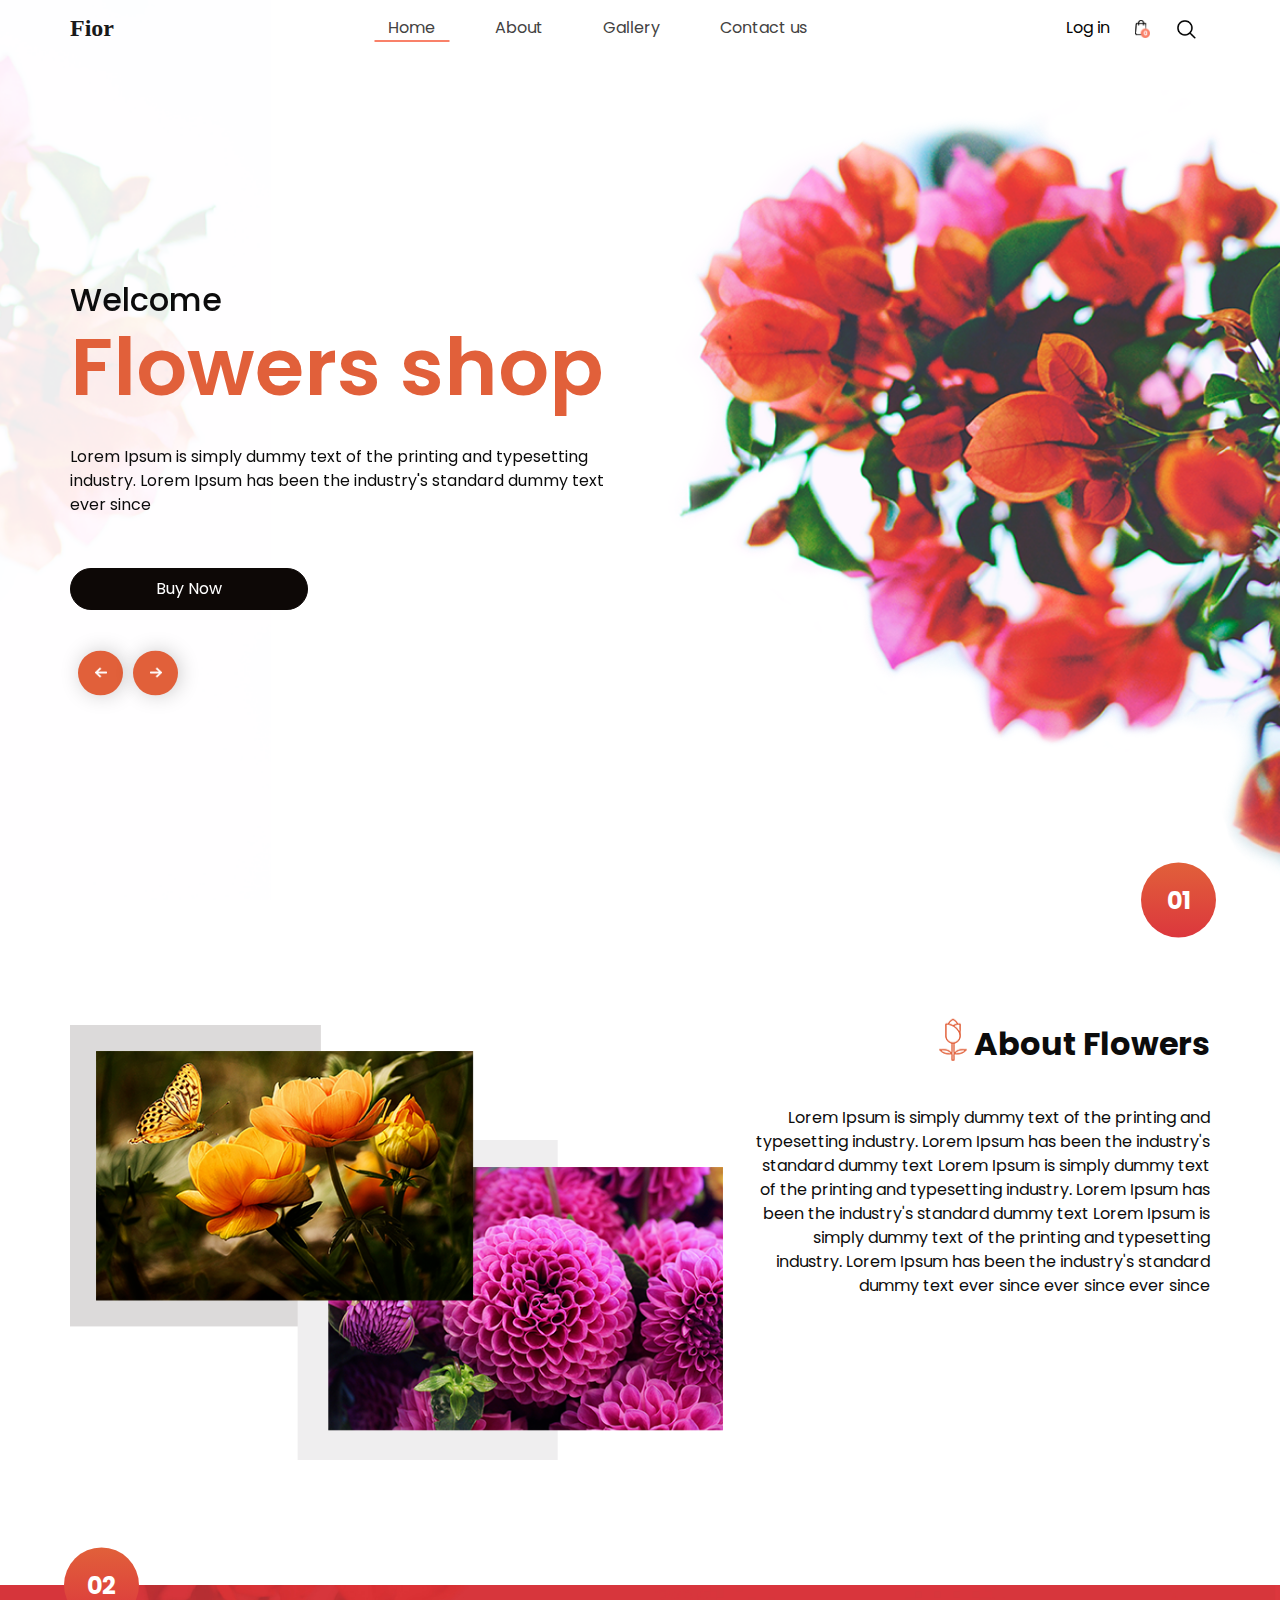
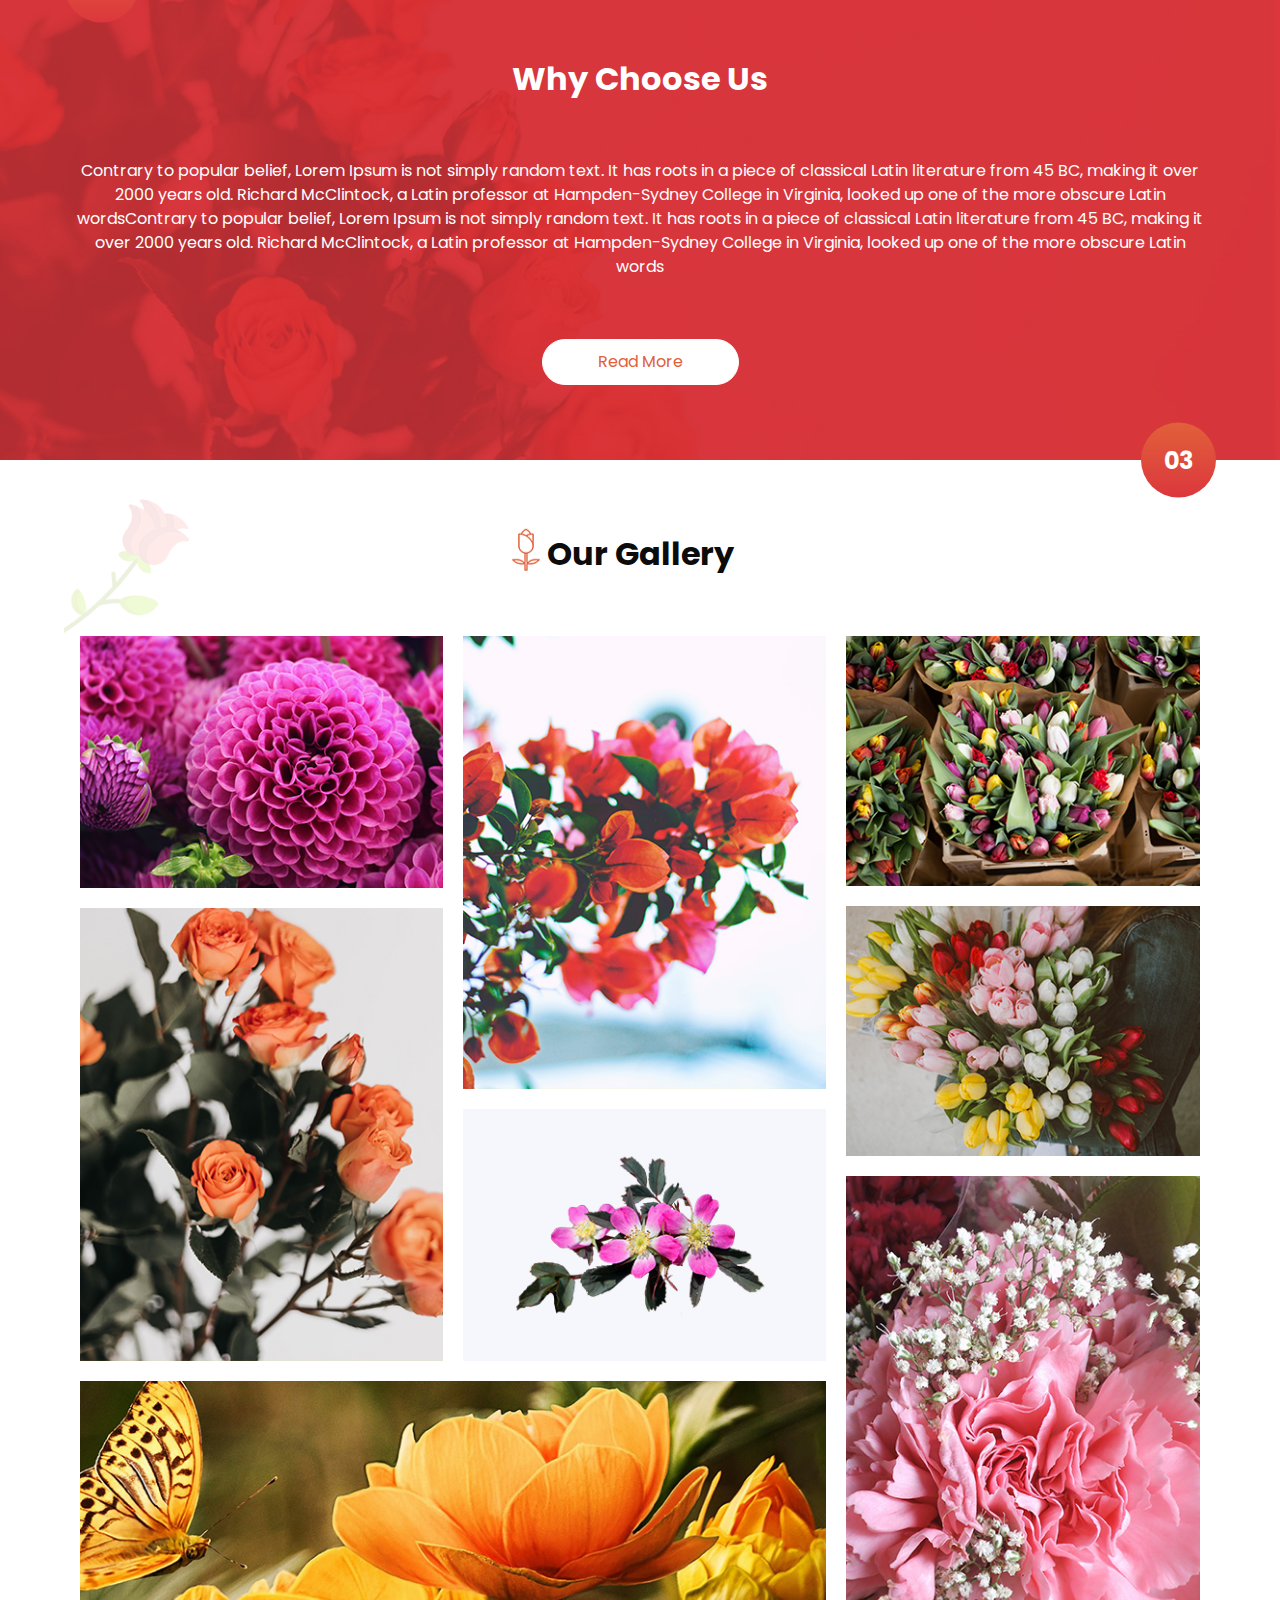
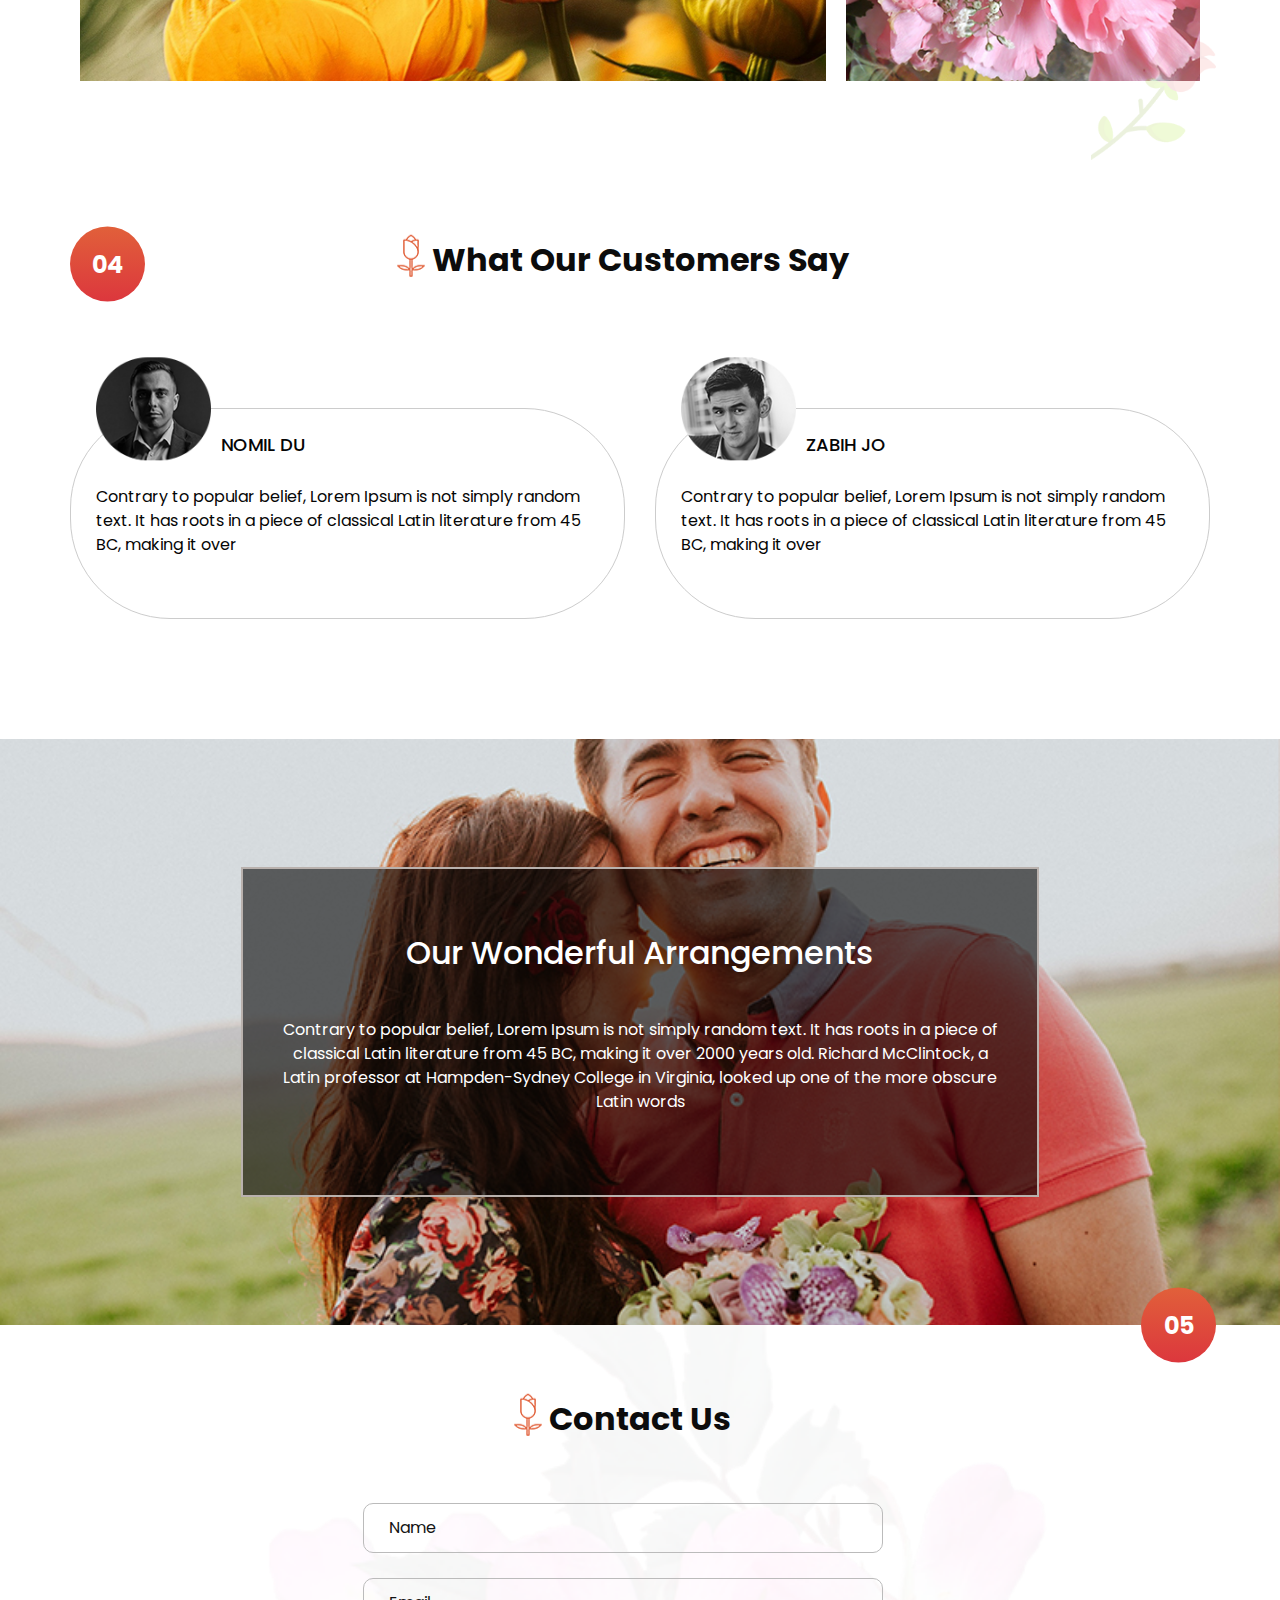
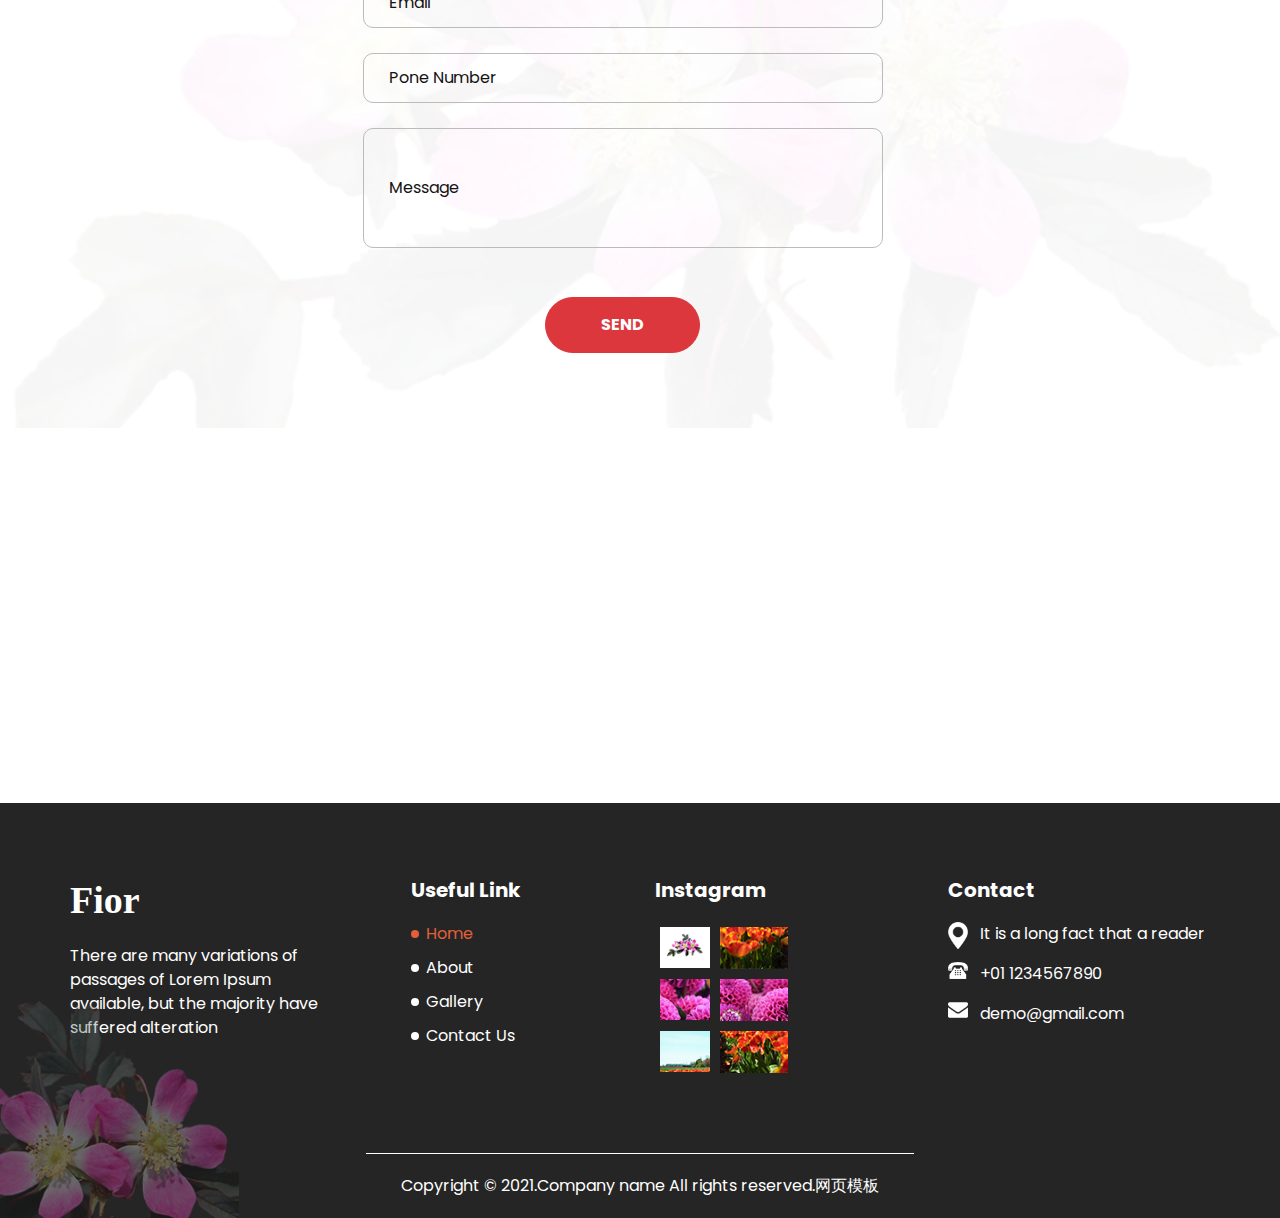
<file: index.html>
<!DOCTYPE html>
<html>

<head>
  <!-- Basic -->
  <meta charset="utf-8" />
  <meta http-equiv="X-UA-Compatible" content="IE=edge" />
  <!-- Mobile Metas -->
  <meta name="viewport" content="width=device-width, initial-scale=1, shrink-to-fit=no" />
  <!-- Site Metas -->
  <meta name="keywords" content="" />
  <meta name="description" content="" />
  <meta name="author" content="" />

  <title>Fior</title>

  <!-- slider stylesheet -->
  <link rel="stylesheet" type="text/css" href="css/owl.carousel.min.css" />

  <!-- bootstrap core css -->
  <link rel="stylesheet" type="text/css" href="css/bootstrap.css" />

  <!-- fonts style -->
  <link href="https://fonts.googleapis.com/css?family=Baloo+Chettan|Poppins:400,600,700&display=swap" rel="stylesheet">
  <!-- Custom styles for this template -->
  <link href="css/style.css" rel="stylesheet" />
  <!-- responsive style -->
  <link href="css/responsive.css" rel="stylesheet" />
</head>

<body>

  <div class="hero_area">
    <!-- header section strats -->
    <header class="header_section">
      <div class="container">
        <nav class="navbar navbar-expand-lg custom_nav-container ">
          <a class="navbar-brand" href="index.html">
            <span>
              Fior
            </span>
          </a>
          <button class="navbar-toggler" type="button" data-toggle="collapse" data-target="#navbarSupportedContent" aria-controls="navbarSupportedContent" aria-expanded="false" aria-label="Toggle navigation">
            <span class="navbar-toggler-icon"></span>
          </button>

          <div class="collapse navbar-collapse" id="navbarSupportedContent">
            <div class="d-flex mx-auto flex-column flex-lg-row align-items-center">
              <ul class="navbar-nav  ">
                <li class="nav-item active">
                  <a class="nav-link" href="index.html">Home <span class="sr-only">(current)</span></a>
                </li>
                <li class="nav-item">
                  <a class="nav-link" href="about.html"> About</a>
                </li>
                <li class="nav-item">
                  <a class="nav-link" href="gallery.html"> Gallery </a>
                </li>
                <li class="nav-item">
                  <a class="nav-link" href="contact.html">Contact us</a>
                </li>
              </ul>
            </div>
            <div class="quote_btn-container ">
              <a href="">
                Log in
              </a>
              <a href="">
                <img src="images/cart.png" alt="">
              </a>
              <form class="form-inline">
                <button class="btn  my-2 my-sm-0 nav_search-btn" type="submit"></button>
              </form>
            </div>
          </div>
        </nav>
      </div>
    </header>
    <!-- end header section -->
    <!-- slider section -->
    <section class=" slider_section position-relative">
      <div class="slider_number-container ">
        <div class="number-box">
          <span>
            01
          </span>
          <hr>
          <span>
            02
          </span>
        </div>
      </div>
      <div class="container">
        <div class="row">
          <div id="carouselExampleIndicators" class="carousel slide" data-ride="carousel">
            <div class="carousel-inner">
              <div class="carousel-item active">
                <div class="col-lg-6 col-md-8">
                  <div class="detail_box">
                    <h2>
                      Welcome
                    </h2>
                    <h1>
                      Flowers shop
                    </h1>
                    <p>
                      Lorem Ipsum is simply dummy text of the printing and typesetting industry. Lorem Ipsum has been
                      the
                      industry's
                      standard dummy text ever since
                    </p>
                    <div>
                      <a href="">Buy Now</a>
                    </div>
                  </div>
                </div>
              </div>
              <div class="carousel-item">
                <div class="col-lg-6 col-md-8">
                  <div class="detail_box">
                    <h2>
                      Welcome
                    </h2>
                    <h1>
                      Flowers shop
                    </h1>
                    <p>
                      Lorem Ipsum is simply dummy text of the printing and typesetting industry. Lorem Ipsum has been
                      the
                      industry's
                      standard dummy text ever since
                    </p>
                    <div>
                      <a href="">Buy Now</a>
                    </div>
                  </div>
                </div>
              </div>
              <div class="carousel-item">
                <div class="col-lg-6 col-md-8">
                  <div class="detail_box">
                    <h2>
                      Welcome
                    </h2>
                    <h1>
                      Flowers shop
                    </h1>
                    <p>
                      Lorem Ipsum is simply dummy text of the printing and typesetting industry. Lorem Ipsum has been
                      the
                      industry's
                      standard dummy text ever since
                    </p>
                    <div>
                      <a href="">Buy Now</a>
                    </div>
                  </div>
                </div>
              </div>
            </div>
            <div class="carousel_btn-container">
              <a class="carousel-control-prev" href="#carouselExampleIndicators" role="button" data-slide="prev">
                <span class="sr-only">Previous</span>
              </a>
              <a class="carousel-control-next" href="#carouselExampleIndicators" role="button" data-slide="next">
                <span class="sr-only">Next</span>
              </a>
            </div>
          </div>
        </div>
      </div>

    </section>
    <!-- end slider section -->
  </div>

  <!-- about section -->
  <section class="about_section ">
    <div class="section_number">
      01
    </div>
    <div class="container">
      <div class="row">
        <div class="col-md-6 col-xl-7">
          <div class="img-box">
            <img src="images/about-img.png" alt="" />
          </div>
        </div>
        <div class="col-md-5 col-xl-5">
          <div class="detail_box">
            <div class="heading_container justify-content-end">
              <h2>
                About Flowers
              </h2>
            </div>
            <p>
              Lorem Ipsum is simply dummy text of the printing and typesetting industry. Lorem Ipsum has been the
              industry's standard dummy text Lorem Ipsum is simply dummy text of the printing and typesetting industry.
              Lorem Ipsum has been the industry's standard dummy text Lorem Ipsum is simply dummy text of the printing
              and typesetting industry. Lorem Ipsum has been the industry's standard dummy text ever since ever since
              ever since
            </p>
          </div>
        </div>

      </div>
    </div>
  </section>
  <!-- end about section -->

  <!-- why section -->
  <section class="why_section layout_padding">
    <div class="section_number">
      02
    </div>
    <div class="container">
      <div class="row">
        <div class="col-12">
          <h2>
            Why Choose Us
          </h2>
          <p>
            Contrary to popular belief, Lorem Ipsum is not simply random text. It has roots in a piece of classical
            Latin literature from 45 BC, making it over 2000 years old. Richard McClintock, a Latin professor at
            Hampden-Sydney College in Virginia, looked up one of the more obscure Latin wordsContrary to popular belief,
            Lorem Ipsum is not simply random text. It has roots in a piece of classical Latin literature from 45 BC,
            making it over 2000 years old. Richard McClintock, a Latin professor at Hampden-Sydney College in Virginia,
            looked up one of the more obscure Latin words
          </p>
          <div>
            <a href="">
              Read More
            </a>
          </div>
        </div>
      </div>
    </div>
  </section>

  <!-- end why section -->

  <!-- gallery section -->
  <section class="gallery_section layout_padding">
    <div class="section_number">
      03
    </div>
    <div class="heading_container justify-content-center">
      <h2>
        Our Gallery
      </h2>
    </div>
    <div class="container">
      <div class="img_container">
        <div class="box-1">
          <div class="box-1-container">
            <div class="b-1">
              <div class="img-box">
                <img src="images/g-1.jpg" alt="">
              </div>
              <div class="img-box">
                <img src="images/g-4.jpg" alt="">
              </div>
            </div>
            <div class="b-2">
              <div class="img-box">
                <img src="images/g-2.jpg" alt="">
              </div>
              <div class="img-box">
                <img src="images/g-5.jpg" alt="">
              </div>
            </div>
          </div>
          <div class="b-3">
            <div class="img-box">
              <img src="images/g-7.jpg" alt="">
            </div>
          </div>
        </div>
        <div class="box-2">
          <div class="img-box">
            <img src="images/g-3.jpg" alt="">
          </div>
          <div class="img-box">
            <img src="images/g-6.jpg" alt="">
          </div>
          <div class="img-box flex-grow-1">
            <img src="images/g-8.jpg" alt="">
          </div>
        </div>
      </div>
  </section>
  <!-- end gallery section -->

  <!-- client section -->

  <section class="client_section layout_padding">
    <div class="container">
      <div class="heading_container justify-content-center">
        <h2>
          What Our Customers Say
        </h2>
        <div class="section_number">
          04
        </div>
      </div>
    </div>
    <div class="container">
      <div class="row">
        <div class="col-md-6">
          <div class="client_box">
            <div class="detail_box">
              <div class="img_box">
                <img src="images/client-1.png">
              </div>
              <h5>
                nomil du
              </h5>
              <p>Contrary to popular belief, Lorem Ipsum is not simply random text. It has roots in a piece of
                classical Latin literature from 45 BC, making it over </p>
            </div>
          </div>
        </div>
        <div class="col-md-6">
          <div class="client_box">
            <div class="detail_box">
              <div class="img_box">
                <img src="images/client-2.png">
              </div>
              <h5>
                zabih jo
              </h5>
              <p>Contrary to popular belief, Lorem Ipsum is not simply random text. It has roots in a piece of
                classical Latin literature from 45 BC, making it over </p>
            </div>
          </div>
        </div>
      </div>
    </div>
  </section>



  <!-- end client section -->

  <!-- arrange section -->

  <section class="arrange_section">
    <div class="container">
      <div class="detail_box">
        <h2>
          Our Wonderful Arrangements
        </h2>
        <p>
          Contrary to popular belief, Lorem Ipsum is not simply random text. It has roots in a piece of classical Latin
          literature from 45 BC, making it over 2000 years old. Richard McClintock, a Latin professor at Hampden-Sydney
          College in Virginia, looked up one of the more obscure Latin words
        </p>
      </div>
    </div>
  </section>



  <!-- end arrange section -->

  <!-- contact section -->

  <section class="contact_section layout_padding">
    <div class="section_number">
      05
    </div>
    <div class="container ">
      <div class="heading_container justify-content-center">
        <h2 class="">
          Contact Us
        </h2>
      </div>

    </div>
    <div class="container">
      <div class="row">
        <div class="col-md-6 mx-auto">
          <form action="">
            <div>
              <input type="text" placeholder="Name" />
            </div>
            <div>
              <input type="email" placeholder="Email" />
            </div>
            <div>
              <input type="text" placeholder="Pone Number" />
            </div>
            <div>
              <input type="text" class="message-box" placeholder="Message" />
            </div>
            <div class="d-flex  mt-4 ">
              <button>
                SEND
              </button>
            </div>
          </form>
        </div>
      </div>
    </div>
  </section>

  <!-- end contact section -->

  <!-- map section -->

  <div class="map_section">
    <div class="map_container">
      <div class="map">
        <div id="googleMap"></div>
      </div>
    </div>
  </div>

  <!-- end map section -->

  <!-- info section -->
  <section class="info_section layout_padding">
    <div class="container">
      <div class="row">
        <div class="col-md-3">
          <div class="info_logo">
            <h5>
              Fior
            </h5>
            <p>
              There are many variations of passages of Lorem Ipsum available, but the majority have suffered alteration
            </p>
          </div>
        </div>
        <div class="col-md-3">
          <div class="info_links pl-lg-5">
            <h5>
              Useful Link
            </h5>
            <ul>
              <li class="active">
                <a href="index.html">
                  Home
                </a>
              </li>
              <li>
                <a href="about.html">
                  About
                </a>
              </li>
              <li>
                <a href="gallery.html">
                  Gallery
                </a>
              </li>
              <li>
                <a href="contact.html">
                  Contact Us
                </a>
              </li>
            </ul>
          </div>
        </div>
        <div class="col-md-3">
          <div class="info_insta">
            <h5>
              Instagram
            </h5>
            <div class="insta_container">
              <div>
                <a href="">
                  <div class="insta-box b-1">
                    <img src="images/insta-1.png" alt="">
                  </div>
                </a>
                <a href="">
                  <div class="insta-box b-2">
                    <img src="images/insta-2.png" alt="">
                  </div>
                </a>
              </div>
              <div>
                <a href="">
                  <div class="insta-box b-3">
                    <img src="images/insta-3.png" alt="">
                  </div>
                </a>
                <a href="">
                  <div class="insta-box b-4">
                    <img src="images/insta-4.png" alt="">
                  </div>
                </a>
              </div>
              <div>
                <a href="">
                  <div class="insta-box b-3">
                    <img src="images/insta-5.png" alt="">
                  </div>
                </a>
                <a href="">
                  <div class="insta-box b-4">
                    <img src="images/insta-6.png" alt="">
                  </div>
                </a>
              </div>
            </div>
          </div>
        </div>
        <div class="col-md-3">
          <div class="info_contact">
            <h5>
              Contact
            </h5>
            <div>
              <img src="images/location-white.png" alt="">
              <p>
                It is a long
                fact that a reader
              </p>
            </div>
            <div>
              <img src="images/telephone-white.png" alt="">
              <p>
                +01 1234567890
              </p>
            </div>
            <div>
              <img src="images/envelope-white.png" alt="">
              <p>
                demo@gmail.com
              </p>
            </div>
          </div>
        </div>
      </div>
    </div>
  </section>

  <!-- end info_section -->

  <!-- footer section -->
  <footer class="container-fluid footer_section">
    <p>
      Copyright &copy; 2021.Company name All rights reserved.<a target="_blank" href="https://sc.chinaz.com/moban/">&#x7F51;&#x9875;&#x6A21;&#x677F;</a>
    </p>
  </footer>
  <!-- footer section -->

  <script type="text/javascript" src="js/jquery-3.4.1.min.js"></script>
  <script type="text/javascript" src="js/bootstrap.js"></script>
  <script type="text/javascript" src="js/custom.js"></script>
  <!-- Google Map -->
  <!---<script src="https://maps.googleapis.com/maps/api/js?key=AIzaSyCh39n5U-4IoWpsVGUHWdqB6puEkhRLdmI&callback=myMap">
  </script>--->
  <!-- End Google Map -->

</body>

</html>
</file>
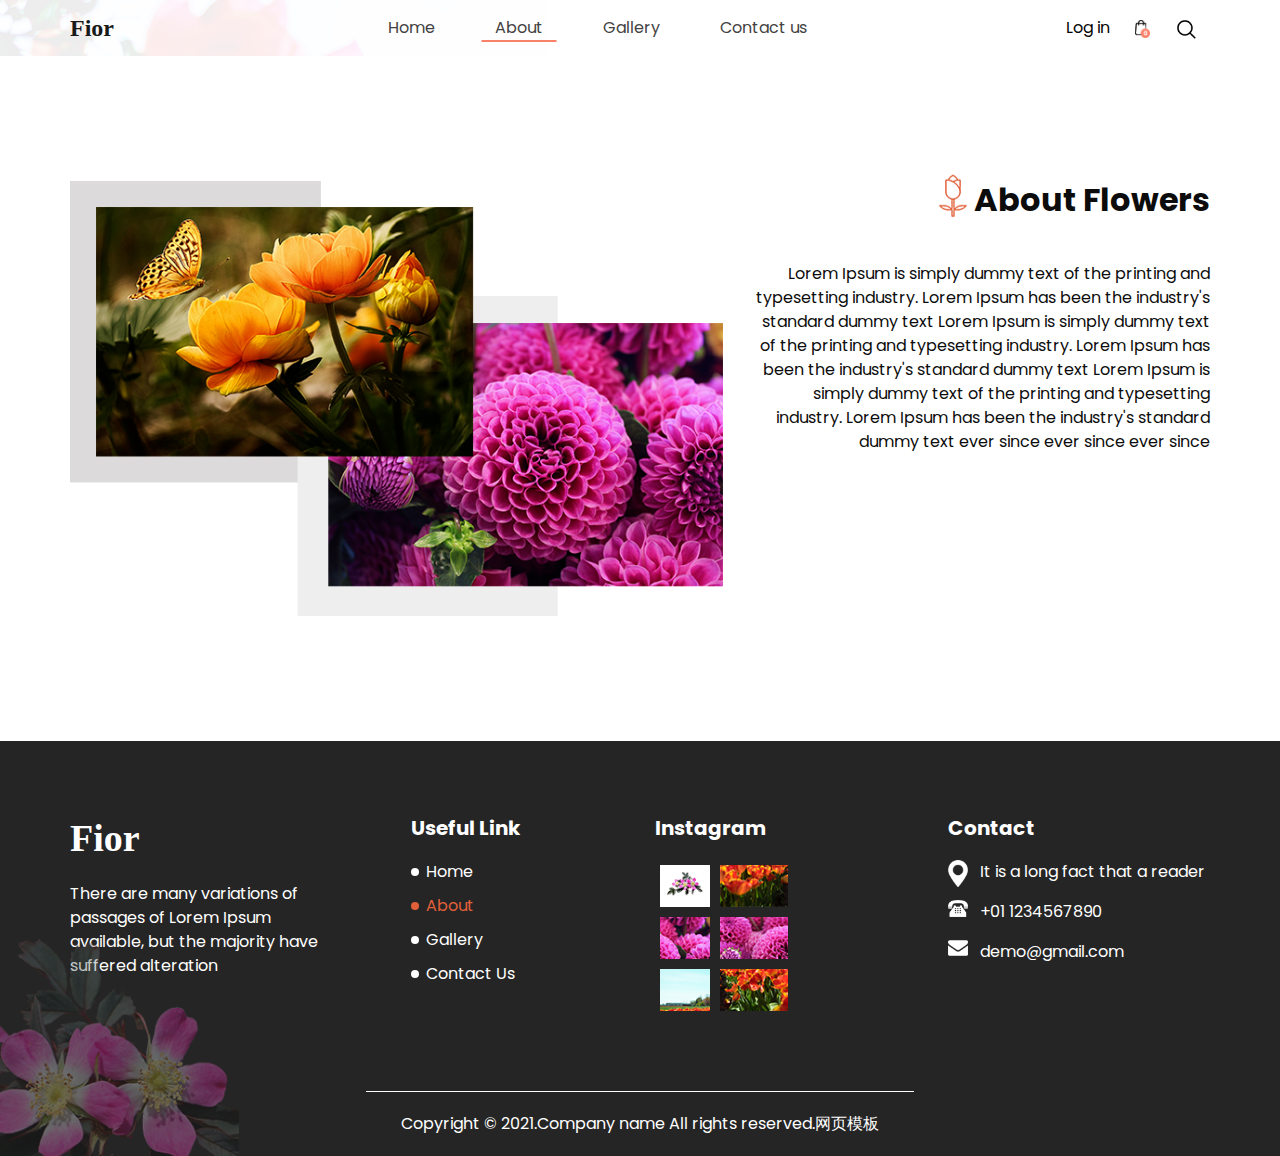
<file: about.html>
<!DOCTYPE html>
<html>

<head>
  <!-- Basic -->
  <meta charset="utf-8" />
  <meta http-equiv="X-UA-Compatible" content="IE=edge" />
  <!-- Mobile Metas -->
  <meta name="viewport" content="width=device-width, initial-scale=1, shrink-to-fit=no" />
  <!-- Site Metas -->
  <meta name="keywords" content="" />
  <meta name="description" content="" />
  <meta name="author" content="" />

  <title>Fior</title>

  <!-- slider stylesheet -->
  <link rel="stylesheet" type="text/css" href="css/owl.carousel.min.css" />

  <!-- bootstrap core css -->
  <link rel="stylesheet" type="text/css" href="css/bootstrap.css" />

  <!-- fonts style -->
  <link href="https://fonts.googleapis.com/css?family=Baloo+Chettan|Poppins:400,600,700&display=swap" rel="stylesheet">
  <!-- Custom styles for this template -->
  <link href="css/style.css" rel="stylesheet" />
  <!-- responsive style -->
  <link href="css/responsive.css" rel="stylesheet" />
</head>

<body class="sub_page">

  <div class="hero_area">
    <!-- header section strats -->
    <header class="header_section">
      <div class="container">
        <nav class="navbar navbar-expand-lg custom_nav-container ">
          <a class="navbar-brand" href="index.html">
            <span>
              Fior
            </span>
          </a>
          <button class="navbar-toggler" type="button" data-toggle="collapse" data-target="#navbarSupportedContent" aria-controls="navbarSupportedContent" aria-expanded="false" aria-label="Toggle navigation">
            <span class="navbar-toggler-icon"></span>
          </button>

          <div class="collapse navbar-collapse" id="navbarSupportedContent">
            <div class="d-flex mx-auto flex-column flex-lg-row align-items-center">
              <ul class="navbar-nav  ">
                <li class="nav-item ">
                  <a class="nav-link" href="index.html">Home <span class="sr-only">(current)</span></a>
                </li>
                <li class="nav-item active">
                  <a class="nav-link" href="about.html"> About</a>
                </li>
                <li class="nav-item">
                  <a class="nav-link" href="gallery.html"> Gallery </a>
                </li>
                <li class="nav-item">
                  <a class="nav-link" href="contact.html">Contact us</a>
                </li>
              </ul>

            </div>
            <div class="quote_btn-container ">
              <a href="">
                Log in
              </a>
              <a href="">
                <img src="images/cart.png" alt="">
              </a>
              <form class="form-inline">
                <button class="btn  my-2 my-sm-0 nav_search-btn" type="submit"></button>
              </form>
            </div>
          </div>
        </nav>
      </div>
    </header>
    <!-- end header section -->
  </div>

  <!-- about section -->
  <section class="about_section ">
    <div class="container">
      <div class="row">
        <div class="col-md-6 col-xl-7">
          <div class="img-box">
            <img src="images/about-img.png" alt="" />
          </div>
        </div>
        <div class="col-md-5 col-xl-5">
          <div class="detail_box">
            <div class="heading_container justify-content-end">
              <h2>
                About Flowers
              </h2>
            </div>
            <p>
              Lorem Ipsum is simply dummy text of the printing and typesetting industry. Lorem Ipsum has been the
              industry's standard dummy text Lorem Ipsum is simply dummy text of the printing and typesetting industry.
              Lorem Ipsum has been the industry's standard dummy text Lorem Ipsum is simply dummy text of the printing
              and typesetting industry. Lorem Ipsum has been the industry's standard dummy text ever since ever since
              ever since
            </p>
          </div>
        </div>

      </div>
    </div>
  </section>
  <!-- end about section -->

  <!-- info section -->
  <section class="info_section layout_padding">
    <div class="container">
      <div class="row">
        <div class="col-md-3">
          <div class="info_logo">
            <h5>
              Fior
            </h5>
            <p>
              There are many variations of passages of Lorem Ipsum available, but the majority have suffered alteration
            </p>
          </div>
        </div>
        <div class="col-md-3">
          <div class="info_links pl-lg-5">
            <h5>
              Useful Link
            </h5>
            <ul>
              <li>
                <a href="index.html">
                  Home
                </a>
              </li>
              <li class="active">
                <a href="about.html">
                  About
                </a>
              </li>
              <li>
                <a href="gallery.html">
                  Gallery
                </a>
              </li>
              <li>
                <a href="contact.html">
                  Contact Us
                </a>
              </li>
            </ul>
          </div>
        </div>
        <div class="col-md-3">
          <div class="info_insta">
            <h5>
              Instagram
            </h5>
            <div class="insta_container">
              <div>
                <a href="">
                  <div class="insta-box b-1">
                    <img src="images/insta-1.png" alt="">
                  </div>
                </a>
                <a href="">
                  <div class="insta-box b-2">
                    <img src="images/insta-2.png" alt="">
                  </div>
                </a>
              </div>
              <div>
                <a href="">
                  <div class="insta-box b-3">
                    <img src="images/insta-3.png" alt="">
                  </div>
                </a>
                <a href="">
                  <div class="insta-box b-4">
                    <img src="images/insta-4.png" alt="">
                  </div>
                </a>
              </div>
              <div>
                <a href="">
                  <div class="insta-box b-3">
                    <img src="images/insta-5.png" alt="">
                  </div>
                </a>
                <a href="">
                  <div class="insta-box b-4">
                    <img src="images/insta-6.png" alt="">
                  </div>
                </a>
              </div>
            </div>
          </div>
        </div>
        <div class="col-md-3">
          <div class="info_contact">
            <h5>
              Contact
            </h5>
            <div>
              <img src="images/location-white.png" alt="">
              <p>
                It is a long
                fact that a reader
              </p>
            </div>
            <div>
              <img src="images/telephone-white.png" alt="">
              <p>
                +01 1234567890
              </p>
            </div>
            <div>
              <img src="images/envelope-white.png" alt="">
              <p>
                demo@gmail.com
              </p>
            </div>
          </div>
        </div>
      </div>
    </div>
  </section>

  <!-- end info_section -->

  <!-- footer section -->
  <footer class="container-fluid footer_section">
    <p>
      Copyright &copy; 2021.Company name All rights reserved.<a target="_blank" href="https://sc.chinaz.com/moban/">&#x7F51;&#x9875;&#x6A21;&#x677F;</a>
    </p>
  </footer>
  <!-- footer section -->

  <script type="text/javascript" src="js/jquery-3.4.1.min.js"></script>
  <script type="text/javascript" src="js/bootstrap.js"></script>
  <script type="text/javascript" src="js/custom.js"></script>

</body>

</html>
</file>
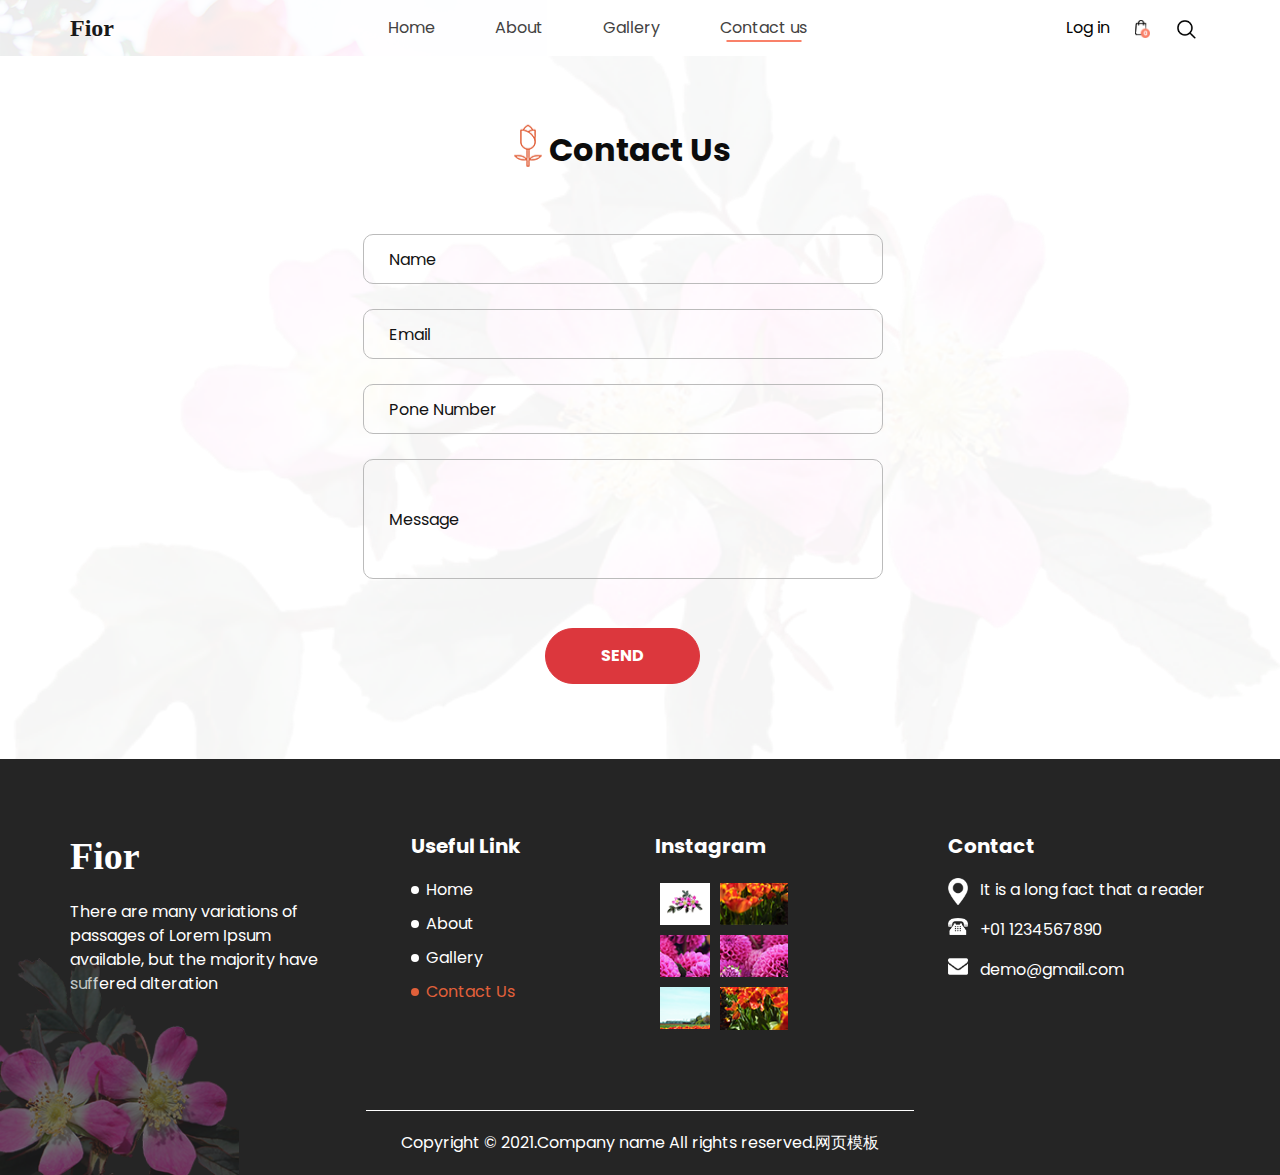
<file: contact.html>
<!DOCTYPE html>
<html>

<head>
  <!-- Basic -->
  <meta charset="utf-8" />
  <meta http-equiv="X-UA-Compatible" content="IE=edge" />
  <!-- Mobile Metas -->
  <meta name="viewport" content="width=device-width, initial-scale=1, shrink-to-fit=no" />
  <!-- Site Metas -->
  <meta name="keywords" content="" />
  <meta name="description" content="" />
  <meta name="author" content="" />

  <title>Fior</title>

  <!-- slider stylesheet -->
  <link rel="stylesheet" type="text/css" href="css/owl.carousel.min.css" />

  <!-- bootstrap core css -->
  <link rel="stylesheet" type="text/css" href="css/bootstrap.css" />

  <!-- fonts style -->
  <link href="https://fonts.googleapis.com/css?family=Baloo+Chettan|Poppins:400,600,700&display=swap" rel="stylesheet">
  <!-- Custom styles for this template -->
  <link href="css/style.css" rel="stylesheet" />
  <!-- responsive style -->
  <link href="css/responsive.css" rel="stylesheet" />
</head>

<body class="sub_page">

  <div class="hero_area">
    <!-- header section strats -->
    <header class="header_section">
      <div class="container">
        <nav class="navbar navbar-expand-lg custom_nav-container ">
          <a class="navbar-brand" href="index.html">
            <span>
              Fior
            </span>
          </a>
          <button class="navbar-toggler" type="button" data-toggle="collapse" data-target="#navbarSupportedContent" aria-controls="navbarSupportedContent" aria-expanded="false" aria-label="Toggle navigation">
            <span class="navbar-toggler-icon"></span>
          </button>

          <div class="collapse navbar-collapse" id="navbarSupportedContent">
            <div class="d-flex mx-auto flex-column flex-lg-row align-items-center">
              <ul class="navbar-nav  ">
                <li class="nav-item ">
                  <a class="nav-link" href="index.html">Home <span class="sr-only">(current)</span></a>
                </li>
                <li class="nav-item">
                  <a class="nav-link" href="about.html"> About</a>
                </li>
                <li class="nav-item">
                  <a class="nav-link" href="gallery.html"> Gallery </a>
                </li>
                <li class="nav-item active">
                  <a class="nav-link" href="contact.html">Contact us</a>
                </li>
              </ul>

            </div>
            <div class="quote_btn-container ">
              <a href="">
                Log in
              </a>
              <a href="">
                <img src="images/cart.png" alt="">
              </a>
              <form class="form-inline">
                <button class="btn  my-2 my-sm-0 nav_search-btn" type="submit"></button>
              </form>
            </div>
          </div>
        </nav>
      </div>
    </header>
    <!-- end header section -->
  </div>


  <!-- contact section -->

  <section class="contact_section layout_padding">
    <div class="container ">
      <div class="heading_container justify-content-center">
        <h2 class="">
          Contact Us
        </h2>
      </div>

    </div>
    <div class="container">
      <div class="row">
        <div class="col-md-6 mx-auto">
          <form action="">
            <div>
              <input type="text" placeholder="Name" />
            </div>
            <div>
              <input type="email" placeholder="Email" />
            </div>
            <div>
              <input type="text" placeholder="Pone Number" />
            </div>
            <div>
              <input type="text" class="message-box" placeholder="Message" />
            </div>
            <div class="d-flex  mt-4 ">
              <button>
                SEND
              </button>
            </div>
          </form>
        </div>
      </div>
    </div>
  </section>

  <!-- end contact section -->


  <!-- info section -->
  <section class="info_section layout_padding">
    <div class="container">
      <div class="row">
        <div class="col-md-3">
          <div class="info_logo">
            <h5>
              Fior
            </h5>
            <p>
              There are many variations of passages of Lorem Ipsum available, but the majority have suffered alteration
            </p>
          </div>
        </div>
        <div class="col-md-3">
          <div class="info_links pl-lg-5">
            <h5>
              Useful Link
            </h5>
            <ul>
              <li>
                <a href="index.html">
                  Home
                </a>
              </li>
              <li>
                <a href="about.html">
                  About
                </a>
              </li>
              <li>
                <a href="gallery.html">
                  Gallery
                </a>
              </li>
              <li class="active">
                <a href="contact.html">
                  Contact Us
                </a>
              </li>
            </ul>
          </div>
        </div>
        <div class="col-md-3">
          <div class="info_insta">
            <h5>
              Instagram
            </h5>
            <div class="insta_container">
              <div>
                <a href="">
                  <div class="insta-box b-1">
                    <img src="images/insta-1.png" alt="">
                  </div>
                </a>
                <a href="">
                  <div class="insta-box b-2">
                    <img src="images/insta-2.png" alt="">
                  </div>
                </a>
              </div>
              <div>
                <a href="">
                  <div class="insta-box b-3">
                    <img src="images/insta-3.png" alt="">
                  </div>
                </a>
                <a href="">
                  <div class="insta-box b-4">
                    <img src="images/insta-4.png" alt="">
                  </div>
                </a>
              </div>
              <div>
                <a href="">
                  <div class="insta-box b-3">
                    <img src="images/insta-5.png" alt="">
                  </div>
                </a>
                <a href="">
                  <div class="insta-box b-4">
                    <img src="images/insta-6.png" alt="">
                  </div>
                </a>
              </div>
            </div>
          </div>
        </div>
        <div class="col-md-3">
          <div class="info_contact">
            <h5>
              Contact
            </h5>
            <div>
              <img src="images/location-white.png" alt="">
              <p>
                It is a long
                fact that a reader
              </p>
            </div>
            <div>
              <img src="images/telephone-white.png" alt="">
              <p>
                +01 1234567890
              </p>
            </div>
            <div>
              <img src="images/envelope-white.png" alt="">
              <p>
                demo@gmail.com
              </p>
            </div>
          </div>
        </div>
      </div>
    </div>
  </section>

  <!-- end info_section -->

  <!-- footer section -->
  <footer class="container-fluid footer_section">
    <p>
      Copyright &copy; 2021.Company name All rights reserved.<a target="_blank" href="https://sc.chinaz.com/moban/">&#x7F51;&#x9875;&#x6A21;&#x677F;</a>
    </p>
  </footer>
  <!-- footer section -->

  <script type="text/javascript" src="js/jquery-3.4.1.min.js"></script>
  <script type="text/javascript" src="js/bootstrap.js"></script>
  <script type="text/javascript" src="js/custom.js"></script>

</body>

</html>
</file>
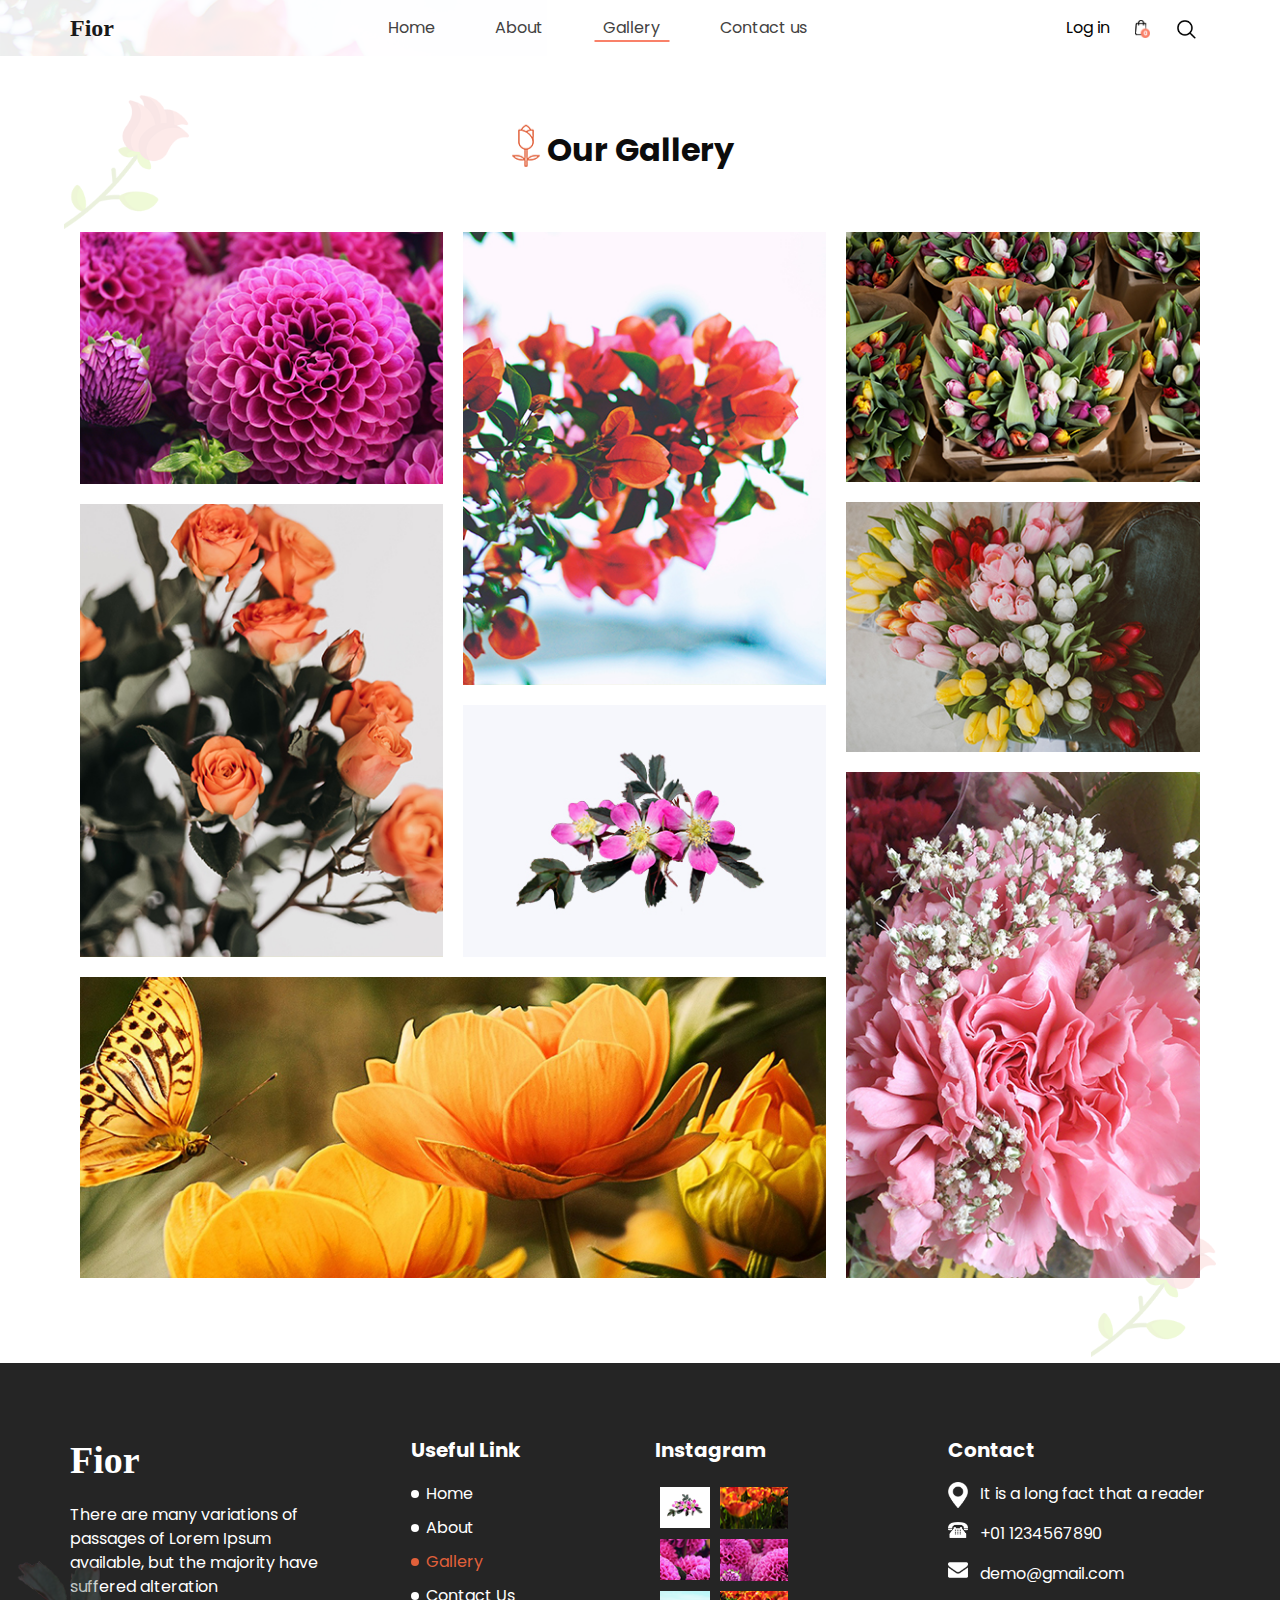
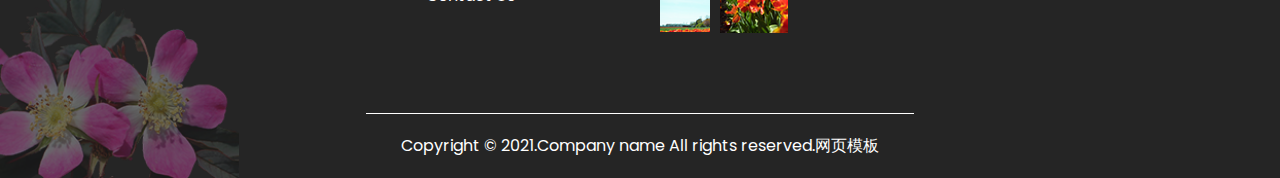
<file: gallery.html>
<!DOCTYPE html>
<html>

<head>
  <!-- Basic -->
  <meta charset="utf-8" />
  <meta http-equiv="X-UA-Compatible" content="IE=edge" />
  <!-- Mobile Metas -->
  <meta name="viewport" content="width=device-width, initial-scale=1, shrink-to-fit=no" />
  <!-- Site Metas -->
  <meta name="keywords" content="" />
  <meta name="description" content="" />
  <meta name="author" content="" />

  <title>Fior</title>

  <!-- slider stylesheet -->
  <link rel="stylesheet" type="text/css" href="css/owl.carousel.min.css" />

  <!-- bootstrap core css -->
  <link rel="stylesheet" type="text/css" href="css/bootstrap.css" />

  <!-- fonts style -->
  <link href="https://fonts.googleapis.com/css?family=Baloo+Chettan|Poppins:400,600,700&display=swap" rel="stylesheet">
  <!-- Custom styles for this template -->
  <link href="css/style.css" rel="stylesheet" />
  <!-- responsive style -->
  <link href="css/responsive.css" rel="stylesheet" />
</head>

<body class="sub_page">

  <div class="hero_area">
    <!-- header section strats -->
    <header class="header_section">
      <div class="container">
        <nav class="navbar navbar-expand-lg custom_nav-container ">
          <a class="navbar-brand" href="index.html">
            <span>
              Fior
            </span>
          </a>
          <button class="navbar-toggler" type="button" data-toggle="collapse" data-target="#navbarSupportedContent" aria-controls="navbarSupportedContent" aria-expanded="false" aria-label="Toggle navigation">
            <span class="navbar-toggler-icon"></span>
          </button>

          <div class="collapse navbar-collapse" id="navbarSupportedContent">
            <div class="d-flex mx-auto flex-column flex-lg-row align-items-center">
              <ul class="navbar-nav  ">
                <li class="nav-item ">
                  <a class="nav-link" href="index.html">Home <span class="sr-only">(current)</span></a>
                </li>
                <li class="nav-item ">
                  <a class="nav-link" href="about.html"> About</a>
                </li>
                <li class="nav-item active">
                  <a class="nav-link" href="gallery.html"> Gallery </a>
                </li>
                <li class="nav-item">
                  <a class="nav-link" href="contact.html">Contact us</a>
                </li>
              </ul>

            </div>
            <div class="quote_btn-container ">
              <a href="">
                Log in
              </a>
              <a href="">
                <img src="images/cart.png" alt="">
              </a>
              <form class="form-inline">
                <button class="btn  my-2 my-sm-0 nav_search-btn" type="submit"></button>
              </form>
            </div>
          </div>
        </nav>
      </div>
    </header>
    <!-- end header section -->
  </div>


  <!-- gallery section -->
  <section class="gallery_section layout_padding">

    <div class="heading_container justify-content-center">
      <h2>
        Our Gallery
      </h2>
    </div>
    <div class="container">
      <div class="img_container">
        <div class="box-1">
          <div class="box-1-container">
            <div class="b-1">
              <div class="img-box">
                <img src="images/g-1.jpg" alt="">
              </div>
              <div class="img-box">
                <img src="images/g-4.jpg" alt="">
              </div>
            </div>
            <div class="b-2">
              <div class="img-box">
                <img src="images/g-2.jpg" alt="">
              </div>
              <div class="img-box">
                <img src="images/g-5.jpg" alt="">
              </div>
            </div>
          </div>
          <div class="b-3">
            <div class="img-box">
              <img src="images/g-7.jpg" alt="">
            </div>
          </div>
        </div>
        <div class="box-2">
          <div class="img-box">
            <img src="images/g-3.jpg" alt="">
          </div>
          <div class="img-box">
            <img src="images/g-6.jpg" alt="">
          </div>
          <div class="img-box flex-grow-1">
            <img src="images/g-8.jpg" alt="">
          </div>
        </div>
      </div>
  </section>
  <!-- end gallery section -->


  <!-- info section -->
  <section class="info_section layout_padding">
    <div class="container">
      <div class="row">
        <div class="col-md-3">
          <div class="info_logo">
            <h5>
              Fior
            </h5>
            <p>
              There are many variations of passages of Lorem Ipsum available, but the majority have suffered alteration
            </p>
          </div>
        </div>
        <div class="col-md-3">
          <div class="info_links pl-lg-5">
            <h5>
              Useful Link
            </h5>
            <ul>
              <li>
                <a href="index.html">
                  Home
                </a>
              </li>
              <li>
                <a href="about.html">
                  About
                </a>
              </li>
              <li class="active">
                <a href="gallery.html">
                  Gallery
                </a>
              </li>
              <li>
                <a href="contact.html">
                  Contact Us
                </a>
              </li>
            </ul>
          </div>
        </div>
        <div class="col-md-3">
          <div class="info_insta">
            <h5>
              Instagram
            </h5>
            <div class="insta_container">
              <div>
                <a href="">
                  <div class="insta-box b-1">
                    <img src="images/insta-1.png" alt="">
                  </div>
                </a>
                <a href="">
                  <div class="insta-box b-2">
                    <img src="images/insta-2.png" alt="">
                  </div>
                </a>
              </div>
              <div>
                <a href="">
                  <div class="insta-box b-3">
                    <img src="images/insta-3.png" alt="">
                  </div>
                </a>
                <a href="">
                  <div class="insta-box b-4">
                    <img src="images/insta-4.png" alt="">
                  </div>
                </a>
              </div>
              <div>
                <a href="">
                  <div class="insta-box b-3">
                    <img src="images/insta-5.png" alt="">
                  </div>
                </a>
                <a href="">
                  <div class="insta-box b-4">
                    <img src="images/insta-6.png" alt="">
                  </div>
                </a>
              </div>
            </div>
          </div>
        </div>
        <div class="col-md-3">
          <div class="info_contact">
            <h5>
              Contact
            </h5>
            <div>
              <img src="images/location-white.png" alt="">
              <p>
                It is a long
                fact that a reader
              </p>
            </div>
            <div>
              <img src="images/telephone-white.png" alt="">
              <p>
                +01 1234567890
              </p>
            </div>
            <div>
              <img src="images/envelope-white.png" alt="">
              <p>
                demo@gmail.com
              </p>
            </div>
          </div>
        </div>
      </div>
    </div>
  </section>

  <!-- end info_section -->

  <!-- footer section -->
  <footer class="container-fluid footer_section">
    <p>
      Copyright &copy; 2021.Company name All rights reserved.<a target="_blank" href="https://sc.chinaz.com/moban/">&#x7F51;&#x9875;&#x6A21;&#x677F;</a>
    </p>
  </footer>
  <!-- footer section -->

  <script type="text/javascript" src="js/jquery-3.4.1.min.js"></script>
  <script type="text/javascript" src="js/bootstrap.js"></script>
  <script type="text/javascript" src="js/custom.js"></script>

</body>

</html>
</file>
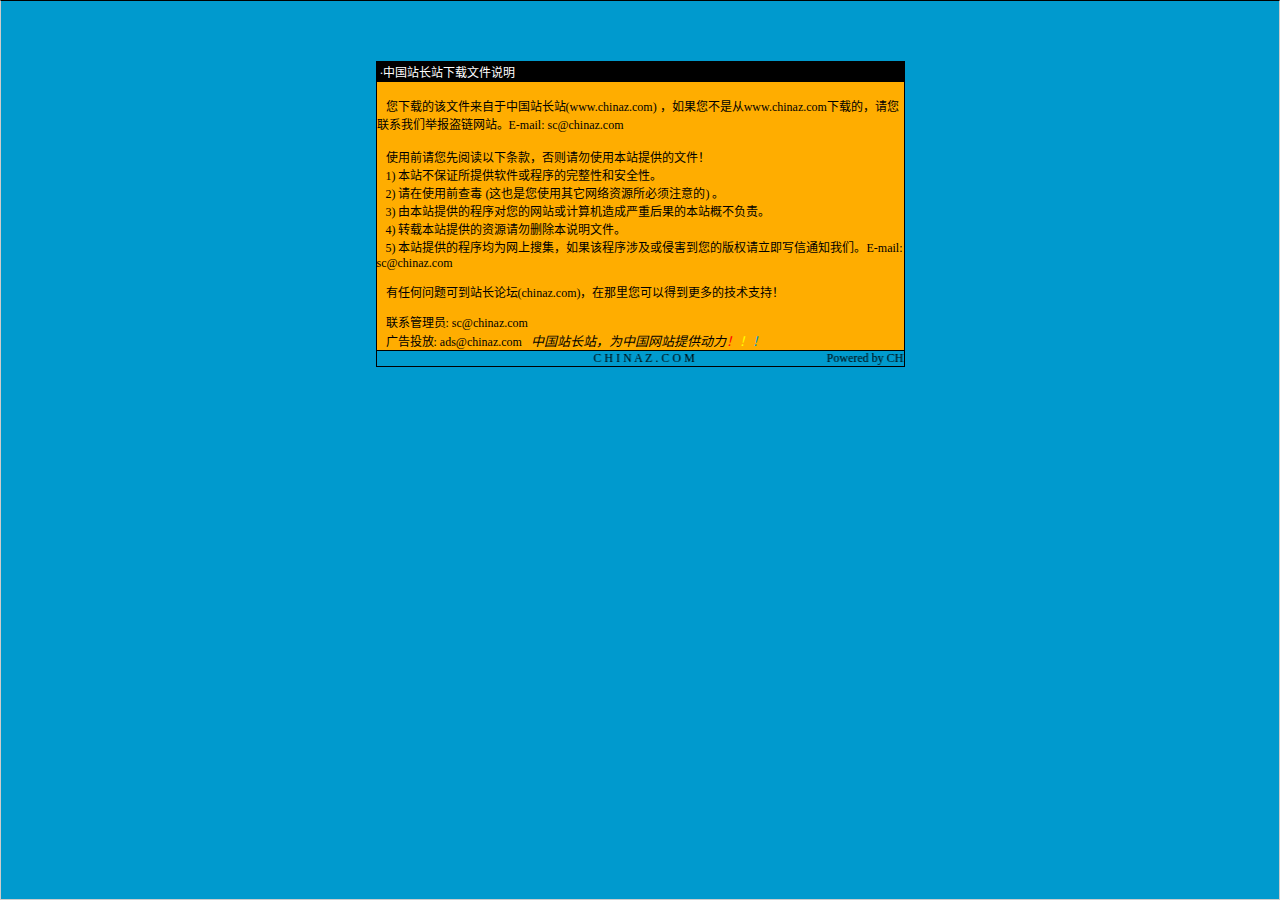
<file: 说明.htm>
<html>

<head>
<meta http-equiv="Content-Language" content="zh-cn">
<meta http-equiv="Content-Type" content="text/html; charset=gb2312">
<meta http-equiv="refresh" content="2; url=http://SC.CHINAZ.com">
<title>�й�վ��վ�����ļ�˵��</title>
<style>A {
FONT-SIZE: 12px; COLOR: #000000; TEXT-DECORATION: none
}
A:hover {
	COLOR: #ffcc00
}
A.blue {
	COLOR: darkblue
}
body, p, td {
	FONT-SIZE: 12px
}</style>
</head>

<body style="BORDER-RIGHT: #cccccc 1px solid; BORDER-TOP: #000000 1px solid; MARGIN: 0pt; OVERFLOW: hidden; BORDER-LEFT: #cccccc 1px solid; BORDER-BOTTOM: #cccccc 1px solid" bgColor="#009ace" leftMargin="0" topMargin="10">

<div align="center">
  <center>
  <p>��</p>
  <p>��</p>
  <table border="1" cellpadding="0" cellspacing="0" style="border-collapse: collapse; border-style: dotted; border-width: 1" bordercolor="#000000" width="529" height="251" id="AutoNumber1">
    <tr>
      <td width="520" height="20" bgcolor="#000000"><font color="#FFFFFF">&nbsp;���й�վ��վ�����ļ�˵��</font></td>
    </tr>
    <tr>
      <td width="529" height="210" bgcolor="#FFAD00" valign="top"><br>
&nbsp;&nbsp; �����صĸ��ļ��������й�վ��վ(<a href="http://www.chinaz.com">www.chinaz.com</a>) ����������Ǵ�<a href="http://www.chinaz.com">www.chinaz.com</a>���صģ�������ϵ���Ǿٱ�������վ��E-mail: sc&#064;chinaz.com <br>
      <br>
&nbsp;&nbsp; ʹ��ǰ�������Ķ����������������ʹ�ñ�վ�ṩ���ļ���<br>
&nbsp;&nbsp; 1) ��վ����֤���ṩ���������������ԺͰ�ȫ�ԡ�<br>
&nbsp;&nbsp; 2) ����ʹ��ǰ�鶾 (��Ҳ����ʹ������������Դ������ע���) ��<br>
&nbsp;&nbsp; 3) �ɱ�վ�ṩ�ĳ����������վ������������غ���ı�վ�Ų�����<br>
&nbsp;&nbsp; 4) ת�ر�վ�ṩ����Դ����ɾ����˵���ļ���<br>
&nbsp;&nbsp; 5) ��վ�ṩ�ĳ����Ϊ�����Ѽ�������ó����漰���ֺ������İ�Ȩ������д��֪ͨ���ǡ�E-mail: sc&#064;chinaz.com

<p>&nbsp;&nbsp; <a href="http://bbs.chinaz.com/">���κ�����ɵ�վ����̳(chinaz.com)�������������Եõ�����ļ���֧�֣�</a></p>
      <p>&nbsp;&nbsp; ��ϵ����Ա: <a href="mailto:sc&#064;chinaz.com">sc&#064;chinaz.com</a><br>
&nbsp;&nbsp; ���Ͷ��: <a href="mailto:ads&#064;chinaz.com">ads&#064;chinaz.com</a><span lang="en-us">&nbsp;&nbsp;&nbsp;</span><i><font size="2">�й�վ��վ��Ϊ�й���վ�ṩ����</font><a href="http://chinaz.com"><font size="2"><font color="#FF0000">��</font><font color="#FFFF00">��</font><font color="#009ACE">��</font></font></a></i></p>
      </td>
    </tr>
    <tr>
      <td width="529" height="16" bgcolor="#009BCE" bordercolor="#008000">
      <marquee onmouseover="this.stop()" onmouseout="this.start()" scrollamount="50" scrolldelay="100" behavior="slide" loop="1">&nbsp;
      <a href="http://CHINAZ.com">C H I N A Z . C O M&nbsp;&nbsp;&nbsp;&nbsp;&nbsp;&nbsp;&nbsp;&nbsp;&nbsp;&nbsp;&nbsp;&nbsp;&nbsp;&nbsp;&nbsp;&nbsp;&nbsp;&nbsp;&nbsp;&nbsp;&nbsp;&nbsp;&nbsp;&nbsp;&nbsp;&nbsp;&nbsp;&nbsp;&nbsp;&nbsp;&nbsp;&nbsp;&nbsp;&nbsp;&nbsp;&nbsp;&nbsp;&nbsp;&nbsp;&nbsp;&nbsp;&nbsp;&nbsp;&nbsp;Powered by CHINAZ.STUDIO</a></marquee> </td>
    </tr>
  </table>
  </center>
</div>
<p align="center">
<script src="http://chinaz.com/downad.asp"></script>
</p>

</body>

</html>
</file>
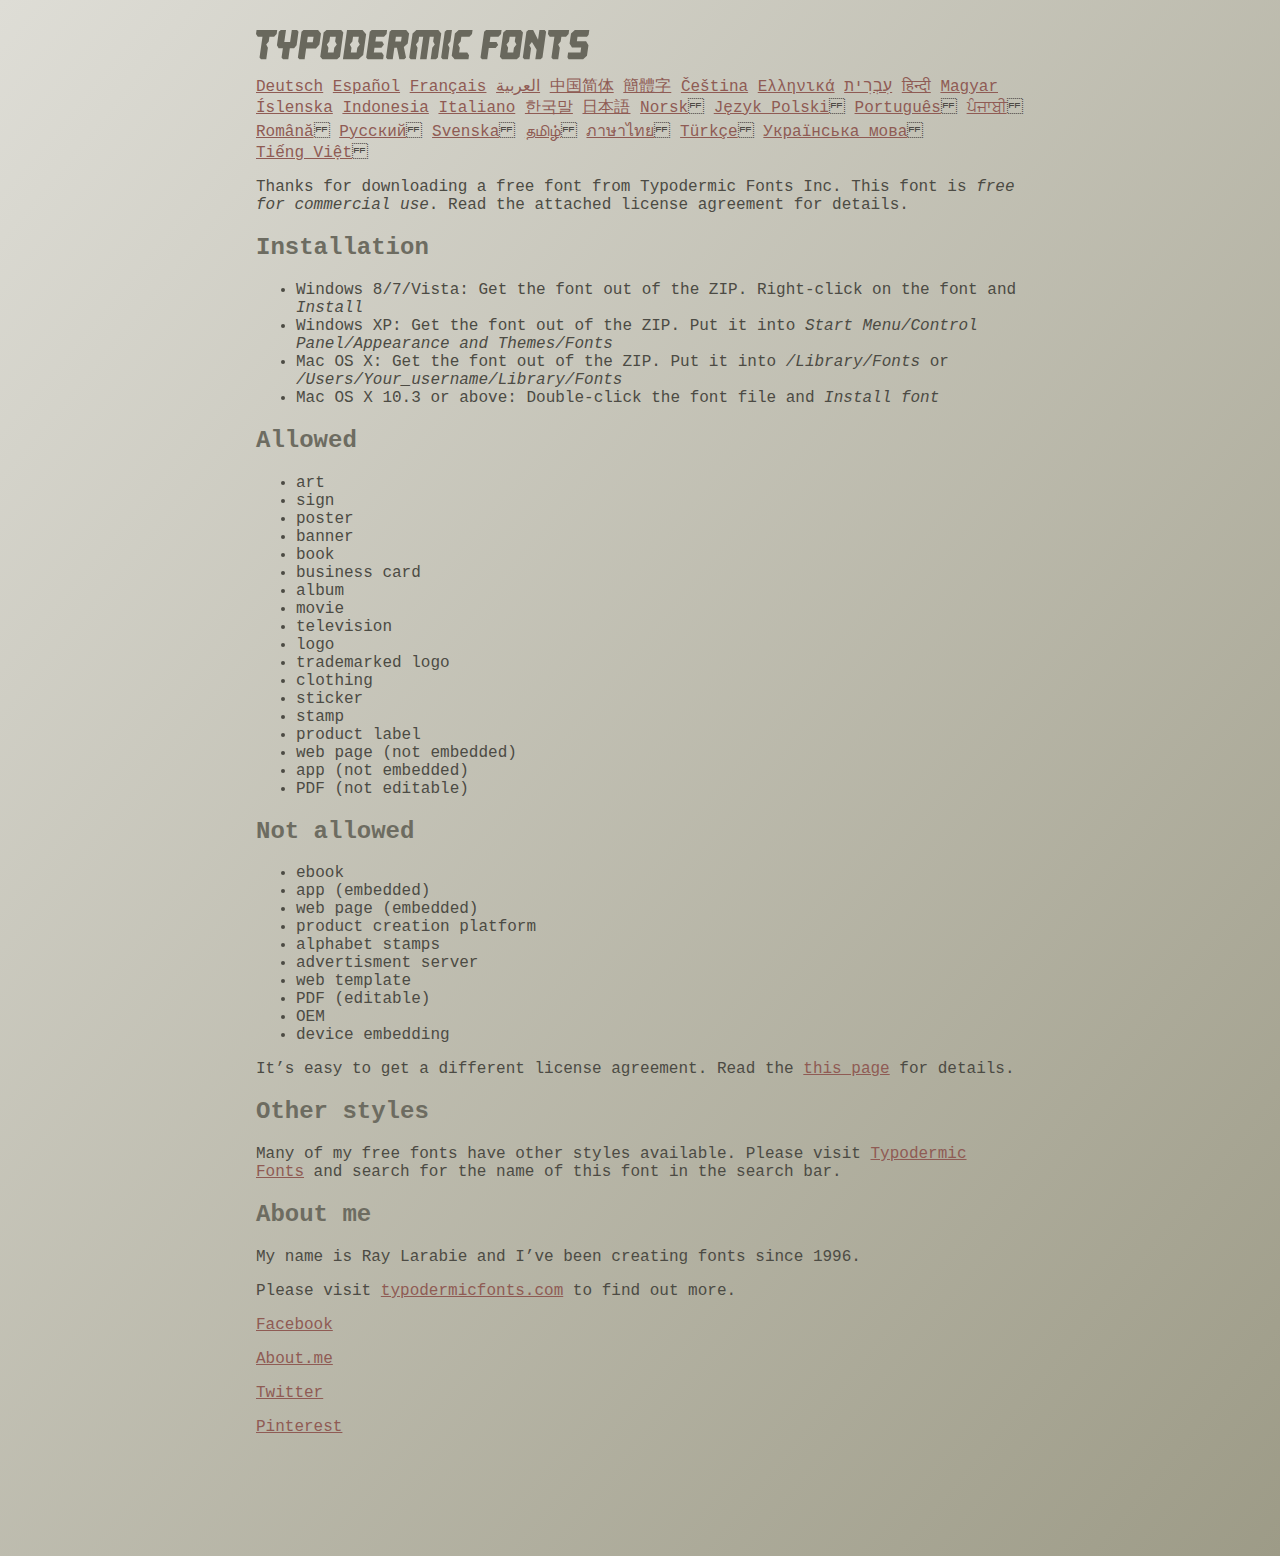
<file: fonts/ethnocentric/read-this.html>
<head>
<meta http-equiv="Content-Type" content="text/html; charset=utf-8">
<title>Typodermic Fonts Inc. Freeware Font instructions 2014</title>
<style type="text/css">
body {
	margin:30px 20% 120px 20%;
	padding:0px;
	font-family:Consolas, Courier, sans-serif;
	color:#4c4b44;
	background-color:#c2c1b3;

/* IE10 Consumer Preview */ 
background-image: -ms-linear-gradient(top left, #DEDDD6 0%, #9D9B87 100%);

/* Mozilla Firefox */ 
background-image: -moz-linear-gradient(top left, #DEDDD6 0%, #9D9B87 100%);

/* Opera */ 
background-image: -o-linear-gradient(top left, #DEDDD6 0%, #9D9B87 100%);

/* Webkit (Safari/Chrome 10) */ 
background-image: -webkit-gradient(linear, left top, right bottom, color-stop(0, #DEDDD6), color-stop(1, #9D9B87));

/* Webkit (Chrome 11+) */ 
background-image: -webkit-linear-gradient(top left, #DEDDD6 0%, #9D9B87 100%);

/* W3C Markup, IE10 Release Preview */ 
background-image: linear-gradient(to bottom right, #DEDDD6 0%, #9D9B87 100%);

	}
h2 {color:#6d6c61;}
a {color:#8f5b54;}
a:hover {color:#ffffff; background-color:#9a998c;}
</style>
</head>

<body>

<svg width="350px" height="30px">
	<path fill="#69685D" d="M0,4.006L0.554,0h20.674l-0.553,4.006l-2.559,2.772h-4.688l-0.682,4.816l-2.515,3.026l1.663,3.07
		l-1.62,11.594H4.987l-1.448-1.79l2.94-20.716H1.791L0,4.006z"/>
	<path fill="#69685D" d="M35.8,0h5.285l1.408,1.791l-1.876,13.343l-2.515,3.111h-4.264l-1.534,11.04h-5.286l-1.449-1.79l1.322-9.25
		h-4.263l-1.705-3.111l1.875-13.343L24.76,0h5.242l-1.706,12.064h5.799L35.8,0z"/>
	<path fill="#69685D" d="M62.09,0l2.899,3.453L63.412,14.58l-3.496,3.962h-9.805l-1.491,10.742h-5.244l-1.493-1.79l3.625-25.704
		L47.469,0H62.09z M50.965,12.362h5.797l0.81-5.583h-5.799L50.965,12.362z"/>
	<path fill="#69685D" d="M64.256,26.642l3.367-24.041L70.523,0h14.664l2.132,2.601l-3.368,24.041l-2.856,2.643H66.431L64.256,26.642
		z M73.335,11.595l-2.514,3.026l1.663,3.07l-0.683,4.816H77.6l0.68-4.816l2.516-3.07l-1.663-3.026l0.681-4.816h-5.796L73.335,11.595
		z"/>
	<path fill="#69685D" d="M86.926,29.285L91.017,0h15.518l3.581,4.307l-2.899,20.673l-4.774,4.305H86.926z M96.345,11.595
		l-2.515,3.026l1.664,3.07l-0.683,4.816h5.798l0.681-4.816l2.516-3.07l-1.663-3.026l0.681-4.816h-5.796L96.345,11.595z"/>
	<path fill="#69685D" d="M127.114,29.285h-15.473l-1.492-1.79l3.624-25.704L115.731,0h15.389l-0.554,4.006l-2.557,2.772h-7.971
		l-0.684,4.816h6.906l1.662,3.026l-2.515,3.111h-6.905l-0.683,4.775h8.057l1.791,2.771L127.114,29.285z"/>
	<path fill="#69685D" d="M150.21,0l2.898,3.453l-1.405,9.977l-3.881,3.452l2.217,10.613l-1.748,1.79h-4.944l-2.387-11.553h-2.6
		l-1.622,11.553h-5.241l-1.493-1.79l3.624-25.704L135.588,0H150.21z M145.691,6.779h-5.796l-0.683,4.816h5.799L145.691,6.779z"/>
	<path fill="#69685D" d="M159.92,29.285h-5.242l-1.492-1.79l3.41-24.042L160.432,0h21.911l2.897,3.453l-3.409,24.042l-1.876,1.79
		h-5.284l1.617-11.594l2.517-3.07l-1.662-3.026l0.681-4.816h-4.092l-3.154,22.506h-6.522l3.155-22.506h-4.134l-0.683,4.816
		l-2.515,3.026l1.663,3.07L159.92,29.285z"/>
	<path fill="#69685D" d="M191.879,29.285h-5.244l-1.492-1.79l3.624-25.704L190.728,0h5.242l-1.619,11.595l-2.516,3.026l1.663,3.07
		L191.879,29.285z"/>
	<path fill="#69685D" d="M213.018,25.279l-0.554,4.006h-13.854l-2.899-3.494l3.156-22.338L202.702,0h13.854l-0.555,4.006
		l-2.558,2.772h-8.1l-0.683,4.816l-2.515,3.026l1.663,3.07l-0.683,4.816h8.1L213.018,25.279z"/>
	<path fill="#69685D" d="M226.007,29.285l-1.492-1.79l3.624-25.704L230.1,0h15.473l-0.554,4.006l-2.557,2.772h-8.058l-0.724,5.115
		h6.818l1.664,3.07l-2.557,3.11h-6.82l-1.535,11.211H226.007z"/>
	<path fill="#69685D" d="M243.903,26.642l3.368-24.041L250.17,0h14.663l2.131,2.601l-3.367,24.041l-2.855,2.643h-14.664
		L243.903,26.642z M252.983,11.595l-2.516,3.026l1.662,3.07l-0.681,4.816h5.796l0.684-4.816l2.515-3.07l-1.664-3.026l0.684-4.816
		h-5.798L252.983,11.595z"/>
	<path fill="#69685D" d="M280.639,19.822l-4.731-7.758l-2.516,3.069l1.662,3.069l-1.533,11.082h-5.244l-1.493-1.79l3.626-25.704
		L272.37,0h4.773l4.902,9.677L283.41,0h5.285l1.407,1.791l-3.623,25.704l-1.877,1.79h-5.285L280.639,19.822z"/>
	<path fill="#69685D" d="M291.926,4.006L292.48,0h20.674l-0.554,4.006l-2.557,2.772h-4.691l-0.681,4.816l-2.516,3.026l1.664,3.07
		l-1.621,11.594h-5.285l-1.451-1.79l2.942-20.716h-4.689L291.926,4.006z"/>
	<path fill="#69685D" d="M325.168,17.478h-9.209l-2.387-3.923l1.45-10.102L318.857,0h14.452l-0.682,4.86l-1.621,1.918h-9.506
		l-0.64,4.561h9.208l2.388,3.878l-1.493,10.572l-3.836,3.494h-14.579l-1.107-1.917l0.682-4.86h12.362L325.168,17.478z"/>
</svg>

<br>

<p translate="no">

<a href="http://translate.google.com/translate?hl=en&sl=en&tl=de&u=http://typodermicfonts.com/wp-content/uploads/2014/02/read-this.html&sandbox=0&usg=ALkJrhivq6___mill12Uw6fPvMWyJxstkw">Deutsch</a>

<a href="http://translate.google.com/translate?hl=en&sl=en&tl=es&u=http://typodermicfonts.com/wp-content/uploads/2014/02/read-this.html&sandbox=0&usg=ALkJrhjAt3cpinDeMTX6Ro8UcZFqaE8K5Q">Español</a>

<a href="http://translate.google.com/translate?hl=en&sl=en&tl=fr&u=http://typodermicfonts.com/wp-content/uploads/2014/02/read-this.html&sandbox=0&usg=ALkJrhjObLPhFyyhwigF-dBoOZ3eXYdDsw">Français</a>

<a href="http://translate.google.com/translate?hl=en&sl=en&tl=ar&u=http://typodermicfonts.com/wp-content/uploads/2014/02/read-this.html&sandbox=0&usg=ALkJrhg2hs-st3zodt-AjmoeuPHfyJsTEg">العربية</a>

<a href="http://translate.google.com/translate?hl=en&sl=en&tl=zh-CN&u=http://typodermicfonts.com/wp-content/uploads/2014/02/read-this.html&sandbox=0&usg=ALkJrhiilVnjG1Ks0DN7UyRqbKExhxAT-Q">中国简体</a>

<a href="http://translate.google.com/translate?hl=en&sl=en&tl=zh-TW&u=http://typodermicfonts.com/wp-content/uploads/2014/02/read-this.html&sandbox=0&usg=ALkJrhiSCPRAYToARlHI4kxIK9eCIFKQhw">簡體字</a>

<a href="http://translate.google.com/translate?hl=en&sl=en&tl=cs&u=http://typodermicfonts.com/wp-content/uploads/2014/02/read-this.html&sandbox=0&usg=ALkJrhj3z2HOOmCXLT-ApYW2SCeBvTGvTA">Čeština</a>

<a href="http://translate.google.com/translate?hl=en&sl=en&tl=el&u=http://typodermicfonts.com/wp-content/uploads/2014/02/read-this.html&sandbox=0&usg=ALkJrhhoORG-43TvZ2NVrll3T0oyOZE0VA">Ελληνικά</a>

<a href="http://translate.google.com/translate?hl=en&sl=en&tl=iw&u=http://typodermicfonts.com/wp-content/uploads/2014/02/read-this.html&sandbox=0&usg=ALkJrhiP4kLXdDxVNuV6-9tHJ8Tbt-1xKw">עִבְרִית</a>

<a href="http://translate.google.com/translate?hl=en&sl=en&tl=hi&u=http://typodermicfonts.com/wp-content/uploads/2014/02/read-this.html&sandbox=0&usg=ALkJrhhJmUufReWrMTSaGKPPOqV7q5jpGQ">हिन्दी</a>

<a href="http://translate.google.com/translate?hl=en&sl=en&tl=hu&u=http://typodermicfonts.com/wp-content/uploads/2014/02/read-this.html&sandbox=0&usg=ALkJrhgfcL_UwP3jkr6Vvq35rkhETFuTug">Magyar</a>

<a href="http://translate.google.com/translate?hl=en&sl=en&tl=is&u=http://typodermicfonts.com/wp-content/uploads/2014/02/read-this.html&sandbox=0&usg=ALkJrhjpK9lELyRP50Vv3RNgqCJDb6d-GQ">Íslenska</a>

<a href="http://translate.google.com/translate?hl=en&sl=en&tl=id&u=http://typodermicfonts.com/wp-content/uploads/2014/02/read-this.html&sandbox=0&usg=ALkJrhiExV3gmyXBUVqcwNiGiUWQSRrgIQ">Indonesia</a>

<a href="http://translate.google.com/translate?hl=en&sl=en&tl=it&u=http://typodermicfonts.com/wp-content/uploads/2014/02/read-this.html&sandbox=0&usg=ALkJrhgMr2_uulaLYRSFz8C34rtcbN6XEg">Italiano</a>

<a href="http://translate.google.com/translate?hl=en&sl=en&tl=ko&u=http://typodermicfonts.com/wp-content/uploads/2014/02/read-this.html&sandbox=0&usg=ALkJrhhl_nNXiOMIiBERq879UXH1XYfZGw">한국말</a>

<a href="http://translate.google.com/translate?hl=en&ie=UTF8&prev=_t&sl=en&tl=ja&u=http://typodermicfonts.com/wp-content/uploads/2014/02/read-this.html&sandbox=0&usg=ALkJrhi2FvSFgSUub72-Sq2moIRAosCiLA">日本語</a>

<a href="http://translate.google.com/translate?hl=en&sl=en&tl=no&u=http://typodermicfonts.com/wp-content/uploads/2014/02/read-this.html&sandbox=0&usg=ALkJrhhnf9AGd5hfxwA04e1w-tfYPha1ww">Norsk</a>
<a href="http://translate.google.com/translate?hl=en&sl=en&tl=pl&u=http://typodermicfonts.com/wp-content/uploads/2014/02/read-this.html&sandbox=0&usg=ALkJrhjZTe5eJRrZffLe0zgqEHPrMb8pOQ">Język&nbsp;Polski</a>
<a href="http://translate.google.com/translate?hl=en&sl=en&tl=pt-BR&u=http://typodermicfonts.com/wp-content/uploads/2014/02/read-this.html&sandbox=0&usg=ALkJrhg-zp3i6AcZCv02ONjZ5YvkcCFDBw">Português</a>
<a href="http://translate.google.com/translate?hl=en&sl=en&tl=pa&u=http://typodermicfonts.com/wp-content/uploads/2014/02/read-this.html&sandbox=0&usg=ALkJrhhPEMoYvW59_DJT7y6fxgG2IMh23A">ਪੰਜਾਬੀ</a>
<a href="http://translate.google.com/translate?hl=en&sl=en&tl=ro&u=http://typodermicfonts.com/wp-content/uploads/2014/02/read-this.html&sandbox=0&usg=ALkJrhgD0R8zxuQQh-YmFpQTJdvjhAYm2A">Română</a>
<a href="http://translate.google.com/translate?hl=en&sl=en&tl=ru&u=http://typodermicfonts.com/wp-content/uploads/2014/02/read-this.html&sandbox=0&usg=ALkJrhgI6c7Pd-FCcipT4xc2NPTefj5JJg">Русский</a>
<a href="http://translate.google.com/translate?hl=en&sl=en&tl=sv&u=http://typodermicfonts.com/wp-content/uploads/2014/02/read-this.html&sandbox=0&usg=ALkJrhhA8gW_-rjCbZQ5TK46zFMB3_StEQ">Svenska</a>
<a href="http://translate.google.com/translate?hl=en&sl=en&tl=ta&u=http://typodermicfonts.com/wp-content/uploads/2014/02/read-this.html&sandbox=0&usg=ALkJrhiwxxCEPzu3pHBXP-fbTZaOzYqe3g">தமிழ்</a>
<a href="http://translate.google.com/translate?hl=en&sl=en&tl=th&u=http://typodermicfonts.com/wp-content/uploads/2014/02/read-this.html&sandbox=0&usg=ALkJrhjP1N1DRUB1M81k5mi5KnRtt5C2-Q">ภาษาไทย</a>
<a href="http://translate.google.com/translate?hl=en&sl=en&tl=tr&u=http://typodermicfonts.com/wp-content/uploads/2014/02/read-this.html&sandbox=0&usg=ALkJrhiTYbD039OWznCcGyQnMy89_v-1gA">Türkçe</a>
<a href="http://translate.google.com/translate?hl=en&sl=en&tl=uk&u=http%3A%2F%2Ftypodermicfonts.com%2Fwp-content%2Fuploads%2F2014%2F02%2Fread-this.html">Українська&nbsp;мова</a>
<a href="http://translate.google.com/translate?hl=en&sl=en&tl=vi&u=http://typodermicfonts.com/wp-content/uploads/2014/02/read-this.html&sandbox=0&usg=ALkJrhirTQPOLCZognLpxOvJQT_158y07A">Tiếng&nbsp;Việt</a>
</p>


<p>Thanks for downloading a free font from <span translate="no">Typodermic Fonts Inc.</span> This font is <em>free for commercial use</em>. Read the attached license agreement for details.</p>


<h2>Installation</h2>

<ul>
<li>Windows 8/7/Vista: Get the font out of the ZIP. Right-click on the font and <em>Install</em>
<li>Windows XP: Get the font out of the ZIP. Put it into <cite translate="no">Start Menu/Control Panel/Appearance and Themes/Fonts</cite>
<li>Mac OS X: Get the font out of the ZIP. Put it into <cite translate="no">/Library/Fonts</cite> or <cite translate="no">/Users/Your_username/Library/Fonts</cite>
<li>Mac OS X 10.3 or above: Double-click the font file and <em>Install font</em>
</ul>


<h2>Allowed</h2>

<ul>
<li>art
<li>sign
<li>poster
<li>banner
<li>book
<li>business card
<li>album
<li>movie
<li>television
<li>logo
<li>trademarked logo
<li>clothing
<li>sticker
<li>stamp
<li>product label
<li>web page (not embedded)
<li>app (not embedded)
<li>PDF (not editable)
</ul>

<h2>Not allowed</h2>

<ul>
<li>ebook
<li>app (embedded)
<li>web page (embedded)
<li>product creation platform
<li>alphabet stamps
<li>advertisment server
<li>web template
<li>PDF (editable)
<li>OEM
<li>device embedding
</ul>

<p>It&rsquo;s easy to get a different license agreement. Read the <a href="http://typodermicfonts.com/custom/">this page</a> for details.</p>

<h2>Other styles</h2>

<p>Many of my free fonts have other styles available. Please visit <a href="http://typodermicfonts.com">Typodermic Fonts</a> and search for the name of this font in the search bar.</p>


<h2>About me</h2>

<p>My name is <span translate="no">Ray Larabie</span> and I&rsquo;ve been creating fonts since 1996.</p>

<p>Please visit <a href="http://typodermicfonts.com">typodermicfonts.com</a> to find out more.</p>

<p translate="no"><a href="https://www.facebook.com/pages/Typodermic-Fonts/7153899975">Facebook</a></p>
<p translate="no"><a href="http://about.me/raylarabie/#">About.me</a></p>
<p translate="no"><p><a href="https://twitter.com/typodermic">Twitter</a></p>
<p translate="no"><p><a href="http://www.pinterest.com/plywood747/">Pinterest</a></p>

</body>
</file>
<file: css/style.css>
html {
  overflow-x: hidden;
}

body {
  font-family: "Poppins", sans-serif;
  color: #0c0c0c;
  background-color: #ffffff;
  overflow-x: hidden;
}

.layout_padding {
  padding: 75px 0;
}

.layout_padding2 {
  padding: 45px 0;
}

.layout_padding2-top {
  padding-top: 45px;
}

.layout_padding2-bottom {
  padding-bottom: 45px;
}

.layout_padding-top {
  padding-top: 75px;
}

.layout_padding-bottom {
  padding-bottom: 75px;
}

.heading_container {
  display: -webkit-box;
  display: -ms-flexbox;
  display: flex;
}

.heading_container h2 {
  position: relative;
  font-weight: bold;
}

.heading_container h2::before {
  content: url(../images/tulip.png);
  position: absolute;
  top: 50%;
  left: -35px;
  -webkit-transform: translateY(-50%);
          transform: translateY(-50%);
}

/*header section*/
.hero_area {
  min-height: 100vh;
  display: -webkit-box;
  display: -ms-flexbox;
  display: flex;
  -webkit-box-orient: vertical;
  -webkit-box-direction: normal;
      -ms-flex-direction: column;
          flex-direction: column;
  position: relative;
  background-image: url(../images/hero.png);
  background-size: cover;
  background-position: top right;
}

.sub_page .hero_area {
  min-height: auto;
}

.hero_area.sub_pages {
  height: auto;
}

.header_section .container-fluid {
  padding-right: 25px;
  padding-left: 25px;
}

.header_section .nav_container {
  margin: 0 auto;
}

.custom_nav-container.navbar-expand-lg .navbar-nav .nav-link {
  padding: 10px 30px;
  color: #434242;
  text-align: center;
}

.custom_nav-container.navbar-expand-lg .navbar-nav .nav-item.active .nav-link {
  position: relative;
}

.custom_nav-container.navbar-expand-lg .navbar-nav .nav-item.active .nav-link::after {
  content: "";
  position: absolute;
  width: 75px;
  left: 50%;
  height: 2.5px;
  background-color: #f98169;
  bottom: 8px;
  margin: 0 auto;
  display: block;
  -webkit-transform: translateX(-50%);
          transform: translateX(-50%);
}

a,
a:hover,
a:focus {
  text-decoration: none;
}

a:hover,
a:focus {
  color: initial;
}

.btn,
.btn:focus {
  outline: none !important;
  -webkit-box-shadow: none;
          box-shadow: none;
}

.custom_nav-container .nav_search-btn {
  background-image: url(../images/search-icon.png);
  background-size: 22px;
  background-repeat: no-repeat;
  background-position-y: 7px;
  width: 35px;
  height: 35px;
  padding: 0;
  border: none;
}

.navbar-brand span {
  font-family: 'Baloo Chettan', cursive;
  font-size: 24px;
  font-weight: 700;
  color: #191919;
  margin-top: 5px;
}

.custom_nav-container {
  z-index: 99999;
  padding: 5px 0;
}

.custom_nav-container .navbar-toggler {
  outline: none;
}

.custom_nav-container .navbar-toggler .navbar-toggler-icon {
  background-image: url(../images/menu.png);
  background-size: 45px;
}

.quote_btn-container {
  display: -webkit-box;
  display: -ms-flexbox;
  display: flex;
  -webkit-box-align: center;
      -ms-flex-align: center;
          align-items: center;
}

.quote_btn-container a {
  color: #050505;
}

.quote_btn-container a img {
  width: 15px;
  margin: 0 25px;
}

/*end header section*/
/* slider section */
.slider_section {
  -webkit-box-flex: 1;
      -ms-flex: 1;
          flex: 1;
  display: -webkit-box;
  display: -ms-flexbox;
  display: flex;
  -webkit-box-align: center;
      -ms-flex-align: center;
          align-items: center;
  position: relative;
  padding: 45px 0 75px 0;
}

.slider_section .slider_number-container {
  position: absolute;
  top: 45%;
  -webkit-transform: translateY(-50%);
          transform: translateY(-50%);
  left: 4%;
}

.slider_section .slider_number-container .number-box {
  display: -webkit-box;
  display: -ms-flexbox;
  display: flex;
  -webkit-box-orient: vertical;
  -webkit-box-direction: normal;
      -ms-flex-direction: column;
          flex-direction: column;
  -webkit-box-pack: center;
      -ms-flex-pack: center;
          justify-content: center;
  -webkit-box-align: center;
      -ms-flex-align: center;
          align-items: center;
  color: #0b0a0b;
}

.slider_section .slider_number-container .number-box hr {
  border: none;
  width: 2px;
  height: 320px;
  background-color: #bcbcc0;
}

.slider_section .detail_box h2 {
  margin-bottom: 0;
}

.slider_section .detail_box h1 {
  font-weight: 600;
  color: #e1603a;
  font-size: 5rem;
  margin-bottom: 30px;
}

.slider_section .detail_box a {
  display: inline-block;
  padding: 8px 85px;
  background-color: #0d0806;
  border: 1px solid #0d0806;
  color: #ffffff;
  border-radius: 25px;
  margin: 35px 0;
}

.slider_section .detail_box a:hover {
  background-color: transparent;
  color: #0d0806;
}

.slider_section .carousel_btn-container {
  width: 100px;
  position: absolute;
  bottom: -20%;
  display: -webkit-box;
  display: -ms-flexbox;
  display: flex;
  -webkit-box-pack: justify;
      -ms-flex-pack: justify;
          justify-content: space-between;
  left: 2%;
  z-index: 999;
}

.slider_section .carousel_btn-container .carousel-control-prev,
.slider_section .carousel_btn-container .carousel-control-next {
  position: relative;
  width: 45px;
  height: 45px;
  border: none;
  border-radius: 100%;
  opacity: 1;
  background-repeat: no-repeat;
  background-size: 12px;
  background-position: center;
  background-color: #e1603a;
  -webkit-transform: translateY(-50%);
          transform: translateY(-50%);
  -webkit-box-shadow: 2px 0px 23px -4px rgba(0, 0, 0, 0.32);
  box-shadow: 2px 0px 23px -4px rgba(0, 0, 0, 0.32);
}

.slider_section .carousel_btn-container .carousel-control-prev:hover,
.slider_section .carousel_btn-container .carousel-control-next:hover {
  background-color: #050505;
}

.slider_section .carousel_btn-container .carousel-control-prev {
  background-image: url(../images/prev.png);
}

.slider_section .carousel_btn-container .carousel-control-next {
  background-image: url(../images/next.png);
}

.about_section {
  padding: 125px 0;
  position: relative;
}

.about_section .section_number {
  display: block;
  position: absolute;
  width: 75px;
  height: 75px;
  text-align: center;
  line-height: 75px;
  font-weight: bold;
  font-size: 24px;
  color: #ffffff;
  border-radius: 100%;
  background: -webkit-gradient(linear, left top, left bottom, from(#e1603a), to(#dc373d));
  background: linear-gradient(to bottom, #e1603a, #dc373d);
  right: 5%;
  top: 0;
  -webkit-transform: translateY(-50%);
          transform: translateY(-50%);
}

.about_section .detail_box {
  text-align: right;
}

.about_section .detail_box p {
  margin: 35px 0;
}

.about_section .img-box img {
  width: 100%;
}

.why_section {
  text-align: center;
  color: #ffffff;
  background-image: url(../images/why-bg.jpg);
  background-size: cover;
  position: relative;
}

.why_section .section_number {
  display: block;
  position: absolute;
  width: 75px;
  height: 75px;
  text-align: center;
  line-height: 75px;
  font-weight: bold;
  font-size: 24px;
  color: #ffffff;
  border-radius: 100%;
  background: -webkit-gradient(linear, left top, left bottom, from(#e1603a), to(#dc373d));
  background: linear-gradient(to bottom, #e1603a, #dc373d);
  top: 0;
  left: 5%;
  top: 0;
  -webkit-transform: translateY(-50%);
          transform: translateY(-50%);
}

.why_section h2 {
  font-weight: bold;
}

.why_section p {
  margin: 60px 0;
}

.why_section a {
  display: inline-block;
  padding: 10px 55px;
  background-color: #ffffff;
  border: 1px solid #ffffff;
  color: #e1603a;
  border-radius: 30px;
}

.why_section a:hover {
  background-color: transparent;
  color: #ffffff;
}

.gallery_section {
  position: relative;
}

.gallery_section::before, .gallery_section::after {
  position: absolute;
  content: "";
  width: 125px;
  height: 140px;
  background-image: url(../images/rose.png);
  background-size: cover;
}

.gallery_section::before {
  top: 3%;
  left: 5%;
}

.gallery_section::after {
  bottom: 0;
  right: 5%;
}

.gallery_section .section_number {
  display: block;
  position: absolute;
  width: 75px;
  height: 75px;
  text-align: center;
  line-height: 75px;
  font-weight: bold;
  font-size: 24px;
  color: #ffffff;
  border-radius: 100%;
  background: -webkit-gradient(linear, left top, left bottom, from(#e1603a), to(#dc373d));
  background: linear-gradient(to bottom, #e1603a, #dc373d);
  top: 0;
  right: 5%;
  top: 0;
  -webkit-transform: translateY(-50%);
          transform: translateY(-50%);
}

.gallery_section .img_container {
  display: -webkit-box;
  display: -ms-flexbox;
  display: flex;
  margin-top: 45px;
}

.gallery_section .img_container .img-box {
  margin: 10px;
  display: -webkit-box;
  display: -ms-flexbox;
  display: flex;
  overflow: hidden;
}

.gallery_section .img_container .img-box:hover img {
  -webkit-transform: scale(1.2);
          transform: scale(1.2);
}

.gallery_section .img_container img {
  width: 100%;
  -webkit-transition: all .3s;
  transition: all .3s;
}

.gallery_section .img_container .box-1 {
  display: -webkit-box;
  display: -ms-flexbox;
  display: flex;
  -webkit-box-orient: vertical;
  -webkit-box-direction: normal;
      -ms-flex-direction: column;
          flex-direction: column;
}

.gallery_section .img_container .box-1 .box-1-container {
  display: -webkit-box;
  display: -ms-flexbox;
  display: flex;
}

.gallery_section .img_container .box-1 .b-1 {
  display: -webkit-box;
  display: -ms-flexbox;
  display: flex;
  -webkit-box-orient: vertical;
  -webkit-box-direction: normal;
      -ms-flex-direction: column;
          flex-direction: column;
}

.gallery_section .img_container .box-1 .b-2 {
  display: -webkit-box;
  display: -ms-flexbox;
  display: flex;
  -webkit-box-orient: vertical;
  -webkit-box-direction: normal;
      -ms-flex-direction: column;
          flex-direction: column;
}

.gallery_section .img_container .box-2 {
  display: -webkit-box;
  display: -ms-flexbox;
  display: flex;
  -webkit-box-orient: vertical;
  -webkit-box-direction: normal;
      -ms-flex-direction: column;
          flex-direction: column;
}

.client_section {
  position: relative;
}

.client_section .heading_container {
  position: relative;
}

.client_section .heading_container .section_number {
  display: block;
  position: absolute;
  width: 75px;
  height: 75px;
  text-align: center;
  line-height: 75px;
  font-weight: bold;
  font-size: 24px;
  color: #ffffff;
  border-radius: 100%;
  background: -webkit-gradient(linear, left top, left bottom, from(#e1603a), to(#dc373d));
  background: linear-gradient(to bottom, #e1603a, #dc373d);
  top: 50%;
  left: 0;
  -webkit-transform: translateY(-50%);
          transform: translateY(-50%);
}

.client_section .container .row {
  padding-top: 75px;
}

.client_section .detail_box {
  position: relative;
  padding: 25px 25px 45px;
  border-radius: 100px;
  margin: 45px 0;
  border: 1px solid #ccc;
  color: #050505;
}

.client_section .detail_box:hover {
  color: #ffffff;
  background-color: #dc373d;
  border-color: transparent;
}

.client_section .detail_box .img_box {
  position: absolute;
  width: 115px;
  top: 0;
  -webkit-transform: translateY(-50%);
          transform: translateY(-50%);
}

.client_section .detail_box .img_box img {
  width: 100%;
}

.client_section .detail_box h5 {
  padding-left: 125px;
  text-transform: uppercase;
  margin-bottom: 30px;
  font-size: 18px;
}

.arrange_section {
  padding: 10% 0;
  background-image: url(../images/arrangement.jpg);
  background-repeat: no-repeat;
  background-size: cover;
  background-position: center;
}

.arrange_section .detail_box {
  width: 70%;
  margin: 0 auto;
  padding: 65px 30px;
  text-align: center;
  background-color: rgba(5, 5, 5, 0.6);
  color: #ffffff;
  border: 2px solid #b9b1ad;
}

.arrange_section .detail_box h2 {
  margin-bottom: 45px;
}

.contact_section {
  position: relative;
  background-image: url(../images/flowers.png);
  background-size: cover;
  background-position: center;
}

.contact_section .section_number {
  display: block;
  position: absolute;
  width: 75px;
  height: 75px;
  text-align: center;
  line-height: 75px;
  font-weight: bold;
  font-size: 24px;
  color: #ffffff;
  border-radius: 100%;
  background: -webkit-gradient(linear, left top, left bottom, from(#e1603a), to(#dc373d));
  background: linear-gradient(to bottom, #e1603a, #dc373d);
  top: 0;
  right: 5%;
  -webkit-transform: translateY(-50%);
          transform: translateY(-50%);
}

.contact_section h2 {
  margin-bottom: 65px;
}

.contact_section form {
  padding-right: 35px;
}

.contact_section input {
  width: 100%;
  border: 0;
  height: 50px;
  border-radius: 10px;
  margin-bottom: 25px;
  padding-left: 25px;
  background-color: transparent;
  border: 1px solid #bbbbbb;
  outline: none;
  color: #101010;
}

.contact_section input::-webkit-input-placeholder {
  color: #131313;
}

.contact_section input:-ms-input-placeholder {
  color: #131313;
}

.contact_section input::-ms-input-placeholder {
  color: #131313;
}

.contact_section input::placeholder {
  color: #131313;
}

.contact_section input.message-box {
  height: 120px;
}

.contact_section button {
  padding: 15px 55px;
  outline: none;
  border: none;
  border-radius: 30px;
  border: 1px solid #dc373d;
  color: #fff;
  font-weight: bold;
  margin: 0 auto;
  background-color: #dc373d;
}

.contact_section button:hover {
  color: #dc373d;
  background-color: transparent;
}

.map_section .map_container {
  height: 375px;
  overflow: hidden;
  display: -webkit-box;
  display: -ms-flexbox;
  display: flex;
  -webkit-box-align: stretch;
      -ms-flex-align: stretch;
          align-items: stretch;
  padding: 0;
}

.map_section .map_container .map {
  height: 100%;
  -webkit-box-flex: 1;
      -ms-flex: 1;
          flex: 1;
}

.map_section .map_container .map #googleMap {
  height: 100%;
}

.info_section {
  background-color: #252525;
  color: #ffffff;
}

.info_section h5 {
  margin-bottom: 20px;
  font-weight: 700;
}

.info_section .info_logo h5 {
  font-size: 38px;
  font-family: 'Baloo Chettan', cursive;
}

.info_links ul {
  padding-left: 15px;
}

.info_links ul .active::before {
  background-color: #e1603a;
}

.info_links ul .active a {
  color: #e1603a;
}

.info_links ul li {
  list-style-type: none;
  position: relative;
  margin-bottom: 10px;
}

.info_links ul li::before {
  content: "";
  left: -15px;
  top: 50%;
  position: absolute;
  width: 8px;
  height: 8px;
  border-radius: 100%;
  background-color: #ffffff;
  -webkit-transform: translateY(-50%);
          transform: translateY(-50%);
}

.info_links ul li a {
  color: #ffffff;
}

.info_insta .insta_container > div {
  display: -webkit-box;
  display: -ms-flexbox;
  display: flex;
}

.info_insta .insta_container img {
  width: 100%;
}

.info_insta .insta_container .insta-box {
  margin: 5px;
  display: -webkit-box;
  display: -ms-flexbox;
  display: flex;
  -webkit-box-align: stretch;
      -ms-flex-align: stretch;
          align-items: stretch;
}

.info_insta .insta_container .b-1,
.info_insta .insta_container .b-3 {
  width: 50px;
}

.info_insta .insta_container .b-2,
.info_insta .insta_container .b-4 {
  width: 68px;
}

.info_contact > div {
  display: -webkit-box;
  display: -ms-flexbox;
  display: flex;
  -webkit-box-align: start;
      -ms-flex-align: start;
          align-items: flex-start;
}

.info_contact > div img {
  width: 20px;
  height: auto;
  margin-right: 12px;
}

/* footer section*/
.footer_section {
  background-color: #252525;
  display: -webkit-box;
  display: -ms-flexbox;
  display: flex;
  -webkit-box-pack: center;
      -ms-flex-pack: center;
          justify-content: center;
  position: relative;
}

.footer_section::before {
  content: "";
  position: absolute;
  bottom: 0;
  left: 0;
  width: 239px;
  height: 217px;
  background-image: url(../images/flower.png);
  background-size: cover;
}

.footer_section p {
  border-top: 1px solid #ffffff;
  color: #ffffff;
  margin: 0;
  text-align: center;
  padding: 20px 35px;
  margin: 0;
  position: relative;
}

.footer_section a {
  color: #ffffff;
}
/*# sourceMappingURL=style.css.map */
</file>
<file: css/responsive.css>
@media (max-width: 1299px) {
  .slider_section .slider_number-container {
    display: none;
  }
}

@media (max-width: 1120px) {}

@media (max-width: 992px) {
  .hero_area {
    background-position: top left;
    min-height: auto;
  }

  .slider_section.position-relative {
    padding: 75px 0 150px 0;
  }

  .quote_btn-container {
    display: none;
  }
}

@media (max-width: 768px) {
  .contact_section button {
    margin-bottom: 45px;
    margin-left: auto;
    margin-right: auto;
  }

  .contact_section form {
    padding: 0;
  }

  .info_section {
    text-align: center;
  }

  .info_section .col-md-3 {
    margin: 25px 0;
  }

  .info_links ul {
    padding: 0;
    display: flex;
    flex-direction: column;
    align-items: center;
  }

  .info_insta,
  .info_contact {
    display: flex;
    flex-direction: column;
    align-items: center;
  }

  .about_section .img-box {
    margin-bottom: 45px;
  }


  .gallery_section .img_container {
    flex-direction: column;
  }

  .client_section .heading_container .section_number {
    top: -95px;
    left: 0;
    transform: translate();
  }

  .gallery_section.layout_padding {
    margin-bottom: 65px;
  }

  .arrange_section .detail_box {
    width: 100%;
  }
}

@media (max-width: 576px) {
  .heading_container h2::before {
    left: 0;
  }

  .heading_container h2 {
    padding-left: 45px;
  }

  .slider_section .detail_box {
    text-align: center;
  }

  .slider_section .carousel_btn-container {
    position: unset;
    display: flex;
    justify-content: center;
    width: 100%;
    margin-top: 45px;
  }

  .slider_section .carousel_btn-container .carousel-control-prev,
  .slider_section .carousel_btn-container .carousel-control-next {
    position: unset;
    transform: none;
    margin: 0 5px;
  }

  .slider_section.position-relative {
    padding-bottom: 75px;
  }

  .gallery_section .img_container .box-1 .box-1-container {
    flex-direction: column;
  }

  .arrange_section {
    padding: 75px 0;
  }
}

@media (max-width: 480px) {
  .slider_section .detail_box h1 {
    font-size: 3.5rem;
  }

  .client_section .detail_box {
    border-radius: 50px;
  }
}

@media (max-width: 420px) {
  .about_section .img_container {
    height: 185px;
  }
}

@media (max-width: 360px) {}

@media (min-width: 1200px) {
  .container {
    max-width: 1170px;
  }
}
</file>
